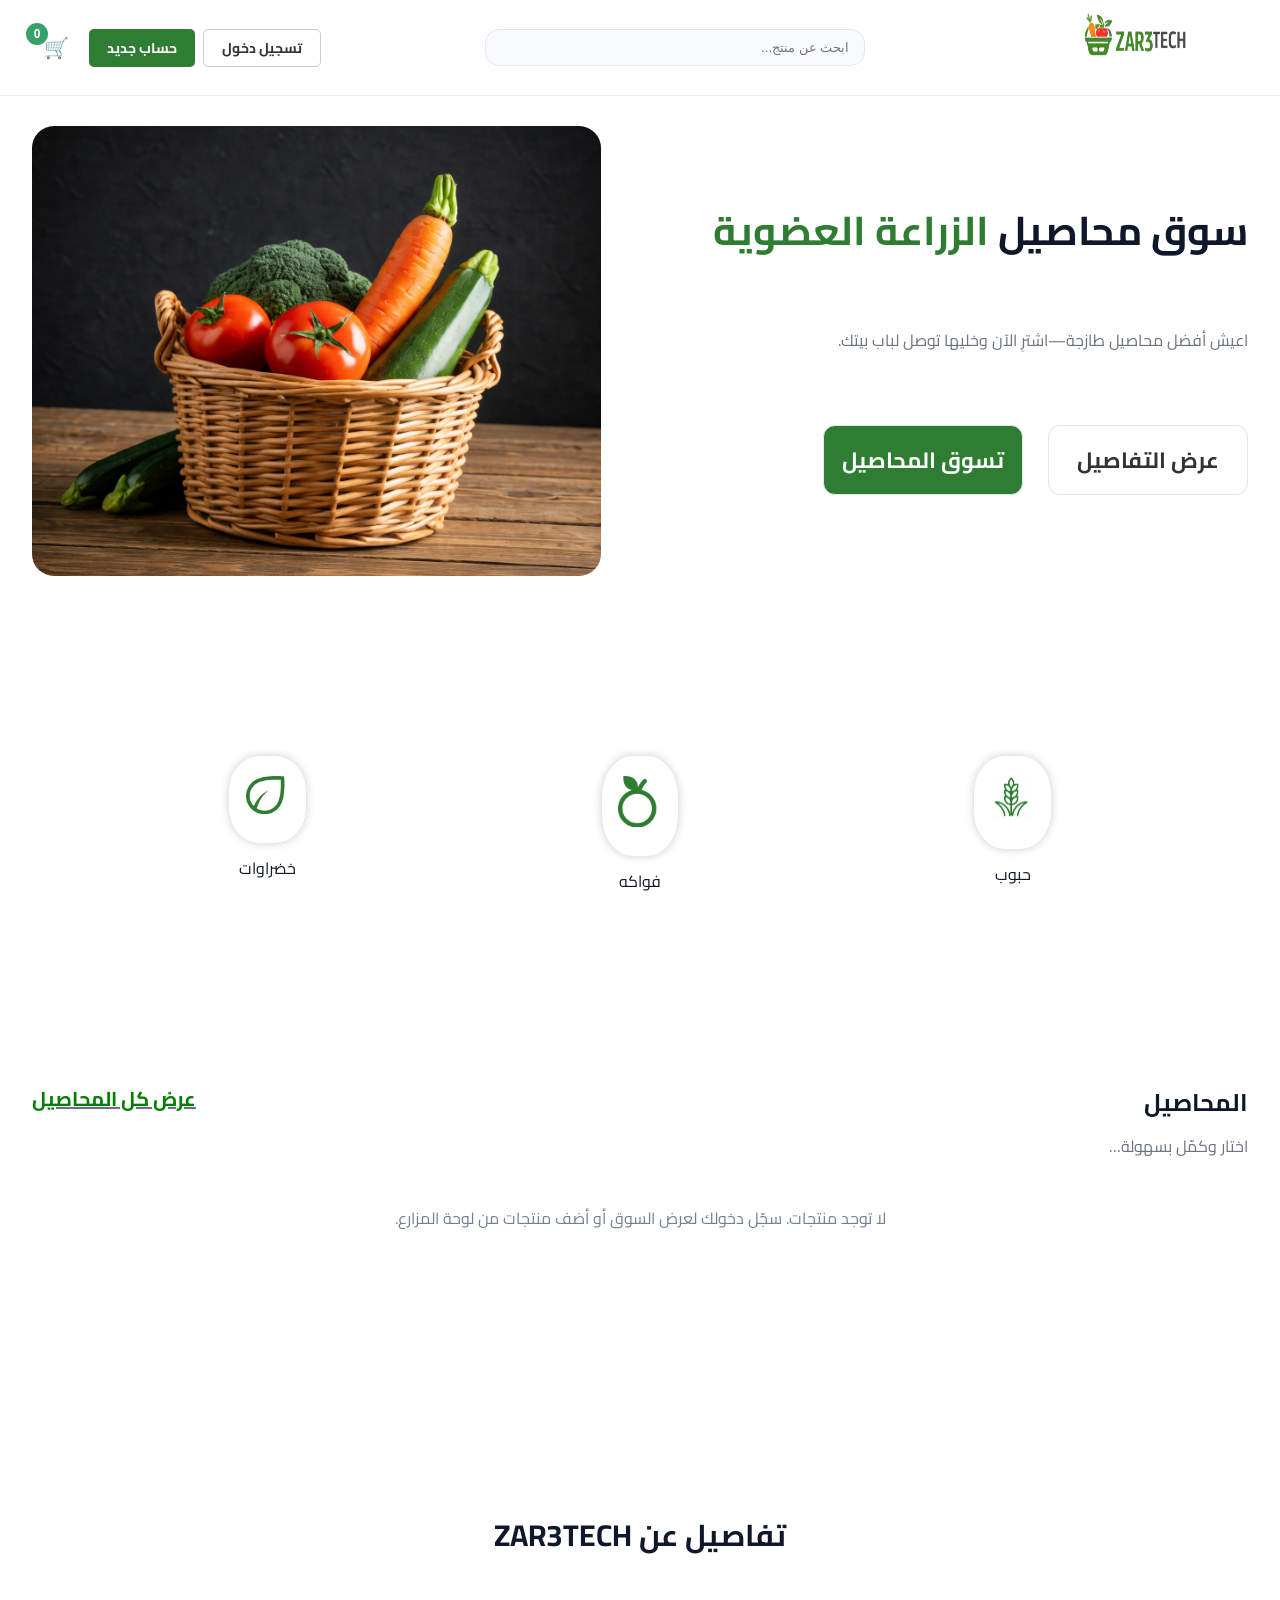
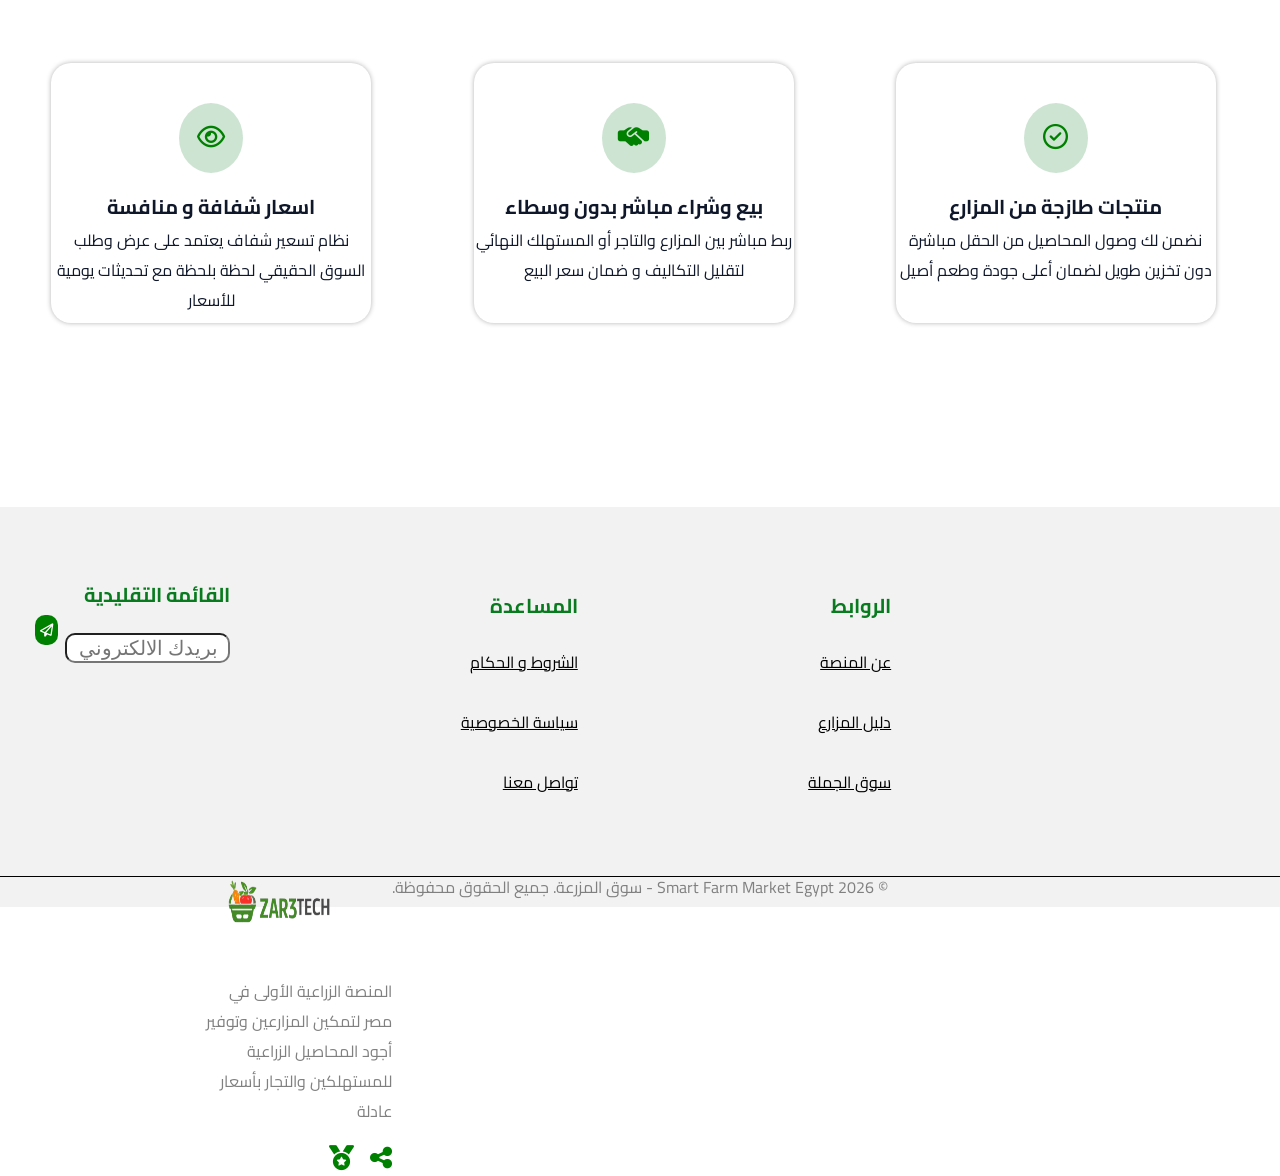
<file: index.html>
<!DOCTYPE html>
<html lang="ar" dir="rtl">
<head>
    <meta charset="UTF-8">
    <title>Zar3tech</title>
    <link href="https://fonts.googleapis.com/css2?family=Cairo:wght@400;700;900&display=swap" rel="stylesheet">
    <link rel="stylesheet" href="https://cdnjs.cloudflare.com/ajax/libs/font-awesome/6.4.0/css/all.min.css">
    <link rel="stylesheet" href="css/style.css">
    <link rel="stylesheet" href="css/all.css">
</head>
<body>

  <!-- ===================================== -->
  <!-- 1. الهيدر -->
  <!-- ===================================== -->
  <header class="topbar">
    <div class="container topbar__inner">
      <div class="brand">
        <div class="brand__icon"><a href="index.html"><img src="images/logo.png" alt="Logo" width="220" height="80" onerror="this.style.display='none'; this.insertAdjacentHTML('afterend', '<h2 style=\'color:#2f7d32;\'>سوق المزرعة</h2>');"></a></div>
      </div>

      <div class="search">
        <input id="searchInput" placeholder="ابحث عن منتج..." />
      </div>

      <nav class="actions">
        <!-- أزرار الزوار -->
        <div id="authButtons" class="auth-buttons">
          <button class="btn btn--ghost" id="btnLoginOpen">تسجيل دخول</button>
          <button class="btn btn--primary" id="btnRegisterOpen">حساب جديد</button>
        </div>

        <!-- منطقة المستخدم (تظهر بعد الدخول) -->
        <div id="userArea" class="user-area" hidden>
          <a href="#" id="dashboardLink" class="btn btn--primary" style="text-decoration:none;"></a>
          <a href="profile.html" class="btn btn--ghost user-name" id="btnUser" style="display:flex; align-items:center; gap:8px; text-decoration:none;">
            <div class="user-avatar-wrap">
              <span id="userInitials" class="user-initials-circle"></span>
            </div>
            <span id="userDisplayName">مرحباً</span>
          </a>
          <button class="btn btn--danger" id="btnLogout">خروج</button>
        </div>

        <!-- زر السلة -->
        <button class="cart-btn" id="btnOpenCart">
          🛒 <span class="cart-badge" id="cartBadge">0</span>
        </button>
      </nav>
    </div>
  </header>

  <main>
    <!-- ===================================== -->
    <!-- 2. Hero Section -->
    <!-- ===================================== -->
    <section class="hero">
      <div class="container hero__grid">
        <div class="hero__content">
          <h1 class="hero__title">سوق محاصيل <span>الزراعة العضوية</span></h1>
          <p class="hero__desc">اعيش أفضل محاصيل طازجة—اشترِ الآن وخليها توصل لباب بيتك.</p>
          <div class="hero__cta">
            <button class="btn btn--ghost" onclick="document.getElementById('featuresSection').scrollIntoView({behavior: 'smooth'})">عرض التفاصيل</button>
            <button class="btn btn--primary" id="btnShopNow">تسوق المحاصيل</button>
          </div>
        </div>
        <div class="hero__image">
          <div class="hero__imgBox"><img alt="خضار" src="images/main-img.png" onerror="this.style.display='none'" /></div>
        </div>
      </div>
    </section>

    <!-- ===================================== -->
    <!-- 3. الأقسام -->
    <!-- ===================================== -->
   <section>
  <div class="section1-category x" style="display:flex; justify-content:center; gap:40px;">

    <div class="category help" data-cat="حبوب" style="cursor:pointer;">
      <div class="category-icons">
        <img src="images/icon3.png" width="40" onerror="this.style.display='none'">
      </div>
      <p>حبوب</p>
    </div>

    <div class="category" data-cat="فاكهة" style="cursor:pointer;">
      <div class="category-icons">
        <img src="images/icon4.jpg" width="40" onerror="this.style.display='none'">
      </div>
      <p>فواكه</p>
    </div>

    <div class="category " data-cat="خضروات" style="cursor:pointer;">
      <div class="category-icons">
        <img src="images/icon5.jpg" width="40" onerror="this.style.display='none'">
      </div>
      <p>خضراوات</p>
    </div>

  </div>
</section>

    <!-- ===================================== -->
    <!-- 4. المنتجات -->
    <!-- ===================================== -->
    <section class="section">
      <div class="container">
        <div class="section__head">
          <p class="more-item"><a href="products.html" style="text-decoration:none;">عرض كل المحاصيل</a></p>
          <h2>المحاصيل</h2>
          <p>اختار وكمّل بسهولة…</p>
        </div>
        <div class="products-grid" id="productsGrid"></div>
      </div>
    </section>
  </main>

  <!-- ===================================== -->
  <!-- 5. النوافذ المنبثقة والسلة -->
  <!-- ===================================== -->

   <!-- Login Modal -->
<div class="modal-backdrop" id="loginBackdrop" hidden></div>
<div class="modal modal--auth" id="loginModal" hidden>
  <div class="modal__header">
    <h3>تسجيل الدخول</h3>
    <button class="icon-btn" id="btnCloseLogin">✖</button>
  </div>

  <div class="modal__body">
    <div id="loginError" class="auth-error" hidden></div>

    <form id="loginForm" class="auth-form">
      <label>البريد الإلكتروني</label>
      <input name="email" required type="email" placeholder="name@example.com" />

      <label>كلمة المرور</label>
      <input name="password" required type="password" placeholder="••••••••" />

      <button class="btn btn--primary" type="submit">دخول</button>
    </form>
  </div>
</div>

<!-- Register Modal -->
<div class="modal-backdrop" id="registerBackdrop" hidden></div>
<div class="modal modal--auth" id="registerModal" hidden>
  <div class="modal__header">
    <h3>إنشاء حساب</h3>
    <button class="icon-btn" id="btnCloseRegister">✖</button>
  </div>

  <div class="modal__body">
    <div id="registerError" class="auth-error" hidden></div>

    <form id="registerForm" class="auth-form">

      <!-- صورة البروفايل (اختيارية) -->
      <div class="avatar-upload">
        <div class="avatar-preview" id="avatarPreview">
          <span class="avatar-placeholder">📷</span>
        </div>
        <label class="avatar-upload-btn" for="profilePhotoInput">اختر صورة (اختياري)</label>
        <input type="file" id="profilePhotoInput" name="profile_photo" accept="image/*" hidden />
        <span class="avatar-hint">JPG, PNG — حجم أقصى 5MB</span>
      </div>

      <!-- الاسم -->
      <div style="display:flex; gap:10px;">
        <div style="flex:1;">
          <label>الاسم الأول</label>
          <input name="first_name" required placeholder="مثال: أحمد" />
        </div>
        <div style="flex:1;">
          <label>الاسم الأخير</label>
          <input name="last_name" required placeholder="مثال: علي" />
        </div>
      </div>

      <label>البريد الإلكتروني</label>
      <input name="email" required type="email" placeholder="name@example.com" />

      <label>رقم الهاتف</label>
      <input name="phone" required type="tel" placeholder="مثال: 01012345678" />

      <!-- الموقع — auto-fill من GPS ويمكن تعديله يدوياً -->
      <div class="location-detect">
        <button type="button" class="location-detect-btn" id="btnDetectLocation">📍 تحديد موقعي</button>
        <span id="locationStatus">اضغط لتحديد موقعك تلقائياً</span>
      </div>

      <label>المدينة / المحافظة</label>
      <input name="city_name" id="regCity" required placeholder="مثال: القاهرة" />

      <label>العنوان التفصيلي</label>
      <input name="address_line" id="regAddress" required placeholder="مثال: شارع النصر، رقم 5" />

      <!-- الدور -->
      <label>نوع الحساب</label>
      <div class="role-picker">
        <input type="radio" name="role" id="roleFarmer" value="farmer" required checked>
        <label for="roleFarmer" class="role-card">
          <span class="role-icon">🌾</span>
          <span class="role-name">مزارع</span>
        </label>
        <input type="radio" name="role" id="roleTrader" value="trader">
        <label for="roleTrader" class="role-card">
          <span class="role-icon">🏪</span>
          <span class="role-name">تاجر</span>
        </label>
      </div>

      <!-- كلمة المرور -->
      <label>كلمة المرور</label>
      <input name="password" id="regPassword" required type="password" placeholder="8+ أحرف ورقم 0-9" minlength="8" />
      <p class="field-hint" style="font-size:12px;color:#718096;margin:4px 0 8px;">
        Passwords must be at least 8 characters and include at least one digit ('0'-'9').
      </p>
      <div class="password-strength" id="strengthBar">
        <div class="strength-track">
          <div class="strength-fill" id="strengthFill"></div>
        </div>
        <span class="strength-label" id="strengthLabel"></span>
      </div>

      <label>تأكيد كلمة المرور</label>
      <input name="password_confirm" id="regPasswordConfirm" required type="password" placeholder="••••••••" />
      <span class="confirm-msg" id="confirmMsg" hidden></span>

      <button class="btn btn--primary" type="submit">إنشاء حساب</button>

    </form>
  </div>
</div>

  <!-- نافذة السلة -->
  <div class="modal-backdrop" id="cartBackdrop" style="display:none;"></div>
  <div class="cart-sidebar" id="cartModal" style="display:none; flex-direction:column;">
    <div class="modal__header" style="background:#2f7d32; color:white;">
      <h3 style="margin:0;">سلة المشتريات</h3>
      <button class="icon-btn" id="btnCloseCart" style="color:white; border:none; background:none;">✖</button>
    </div>
    <div class="modal__body" style="flex:1; overflow-y:auto;">
      <div id="cartItems" class="cart-items"></div>
      <div id="cartEmpty" class="cart-empty" hidden>السلة فاضية. أضف منتجات من الصفحة.</div>
    </div>
    <div class="modal__footer" style="flex-direction:column; gap:15px; background:#f9fafb;">
      <div class="cart-total" style="display:flex; justify-content:space-between; width:100%; color:#2f7d32;">
        <span>الإجمالي:</span><strong id="cartTotalText">0 ج.م</strong>
      </div>
      <button class="btn btn--primary" id="btnCheckout" style="width:100%;" disabled onclick="window.location.href='checkout.html'">إتمام الشراء</button>
    </div>
  </div>

  <!-- إشعار الإضافة -->
  <div id="toastAdded" class="toast">تمت الإضافة للسلة!</div>

<!-- ////////////////////////////////////////////////// -->



   <section id="featuresSection">
    <div class="features">
        <p class="p1">تفاصيل عن ZAR3TECH</p>
        <div class="features-contener">
            <div class="features-div">

                <div class="icon-features">
                    <i class="fa-regular fa-eye"></i>
                </div><!-- icon-features-->
                <p class="features-title"> اسعار شفافة و منافسة</p>
                <p class="features-describtion">نظام تسعير شفاف يعتمد على عرض وطلب السوق
الحقيقي لحظة بلحظة مع تحديثات يومية للأسعار</p>
              
            </div><!-- features-div-->
            <div class="features-div">

                <div class="icon-features">
                    <i class="fa-solid fa-handshake-simple"></i>
                </div><!-- icon-features-->
                <p class="features-title">   بيع وشراء مباشر بدون وسطاء </p>
                <p class="features-describtion">ربط مباشر بين المزارع والتاجر أو المستهلك النهائي لتقليل التكاليف و ضمان سعر البيع</p>
              
            </div><!-- features-div-->
            <div class="features-div">

                <div class="icon-features">
                    <i class="fa-regular fa-circle-check"></i>
                </div><!-- icon-features-->
                <p class="features-title"> منتجات طازجة من المزارع</p>
                <p class="features-describtion">نضمن لك وصول المحاصيل من الحقل مباشرة دون
تخزين طويل لضمان أعلى جودة وطعم أصيل</p>

              
            </div><!-- features-div-->
        </div><!-- features-contener-->
    </div> <!-- features-->
   </section>
 

<!-- ////////////////////////////////////////////////////////// -->
  <div class="footer">
        <div class="links-footer">
            <div class="search-footer">
                <p>القائمة التقليدية</p>
                <button><i class="fa-regular fa-paper-plane"></i></button>
                <input type="email" placeholder="بريدك الالكتروني">

            </div><!--search-footer-->
            
            <div class="div-links-footer">
                <p>المساعدة</p>
                <ul>
                    <li></li>
                    <li><a href="">الشروط و الحكام</a></li>
                     <li><a href="">سياسة الخصوصية</a></li>
                      <li><a href="">تواصل معنا</a></li>
                </ul>

            </div><!--div links footer-->
            <div class="div-links-footer">
                <p>الروابط</p>
                <ul>
                    <li></li>
                    <li><a href="">  عن المنصة </a></li>
                     <li><a href=""> دليل المزارع</a></li>
                      <li><a href=""> سوق الجملة</a></li>
                </ul>

            </div><!--div links footer-->
            <div class="logo-footer">
                 <div class="logo footer-logo"><img src="images/logo.png" alt="#" width="220" height="80">
                </div><!--logo-->
                  <p>المنصة الزراعية الأولى في مصر لتمكين المزارعين
وتوفير أجود المحاصيل الزراعية للمستهلكين
والتجار بأسعار عادلة</p>
                <i class="fa-solid fa-share-nodes"></i>
                <i class="fa-solid fa-medal"></i>
            </div><!--logo-footer-->
                 
             

            

        </div><!--links footer-->
         <p class="line-end"></p>
                <div class="end-end">
                <p>
                 &copy; 2026 Smart Farm Market Egypt - سوق المزرعة. جميع الحقوق محفوظة. 
                </p>
            </div>
     </div><!-- footer-->

   </footer>








  <script src="js/boot.js?v=20250608"></script>
  <script src="js/config.js?v=20250608"></script>
  <script src="js/api.js?v=20250608"></script>
  <script src="js/auth.js?v=20250608"></script>
  <script src="js/script.js?v=20250610"></script>
</body>
</html>
</file>
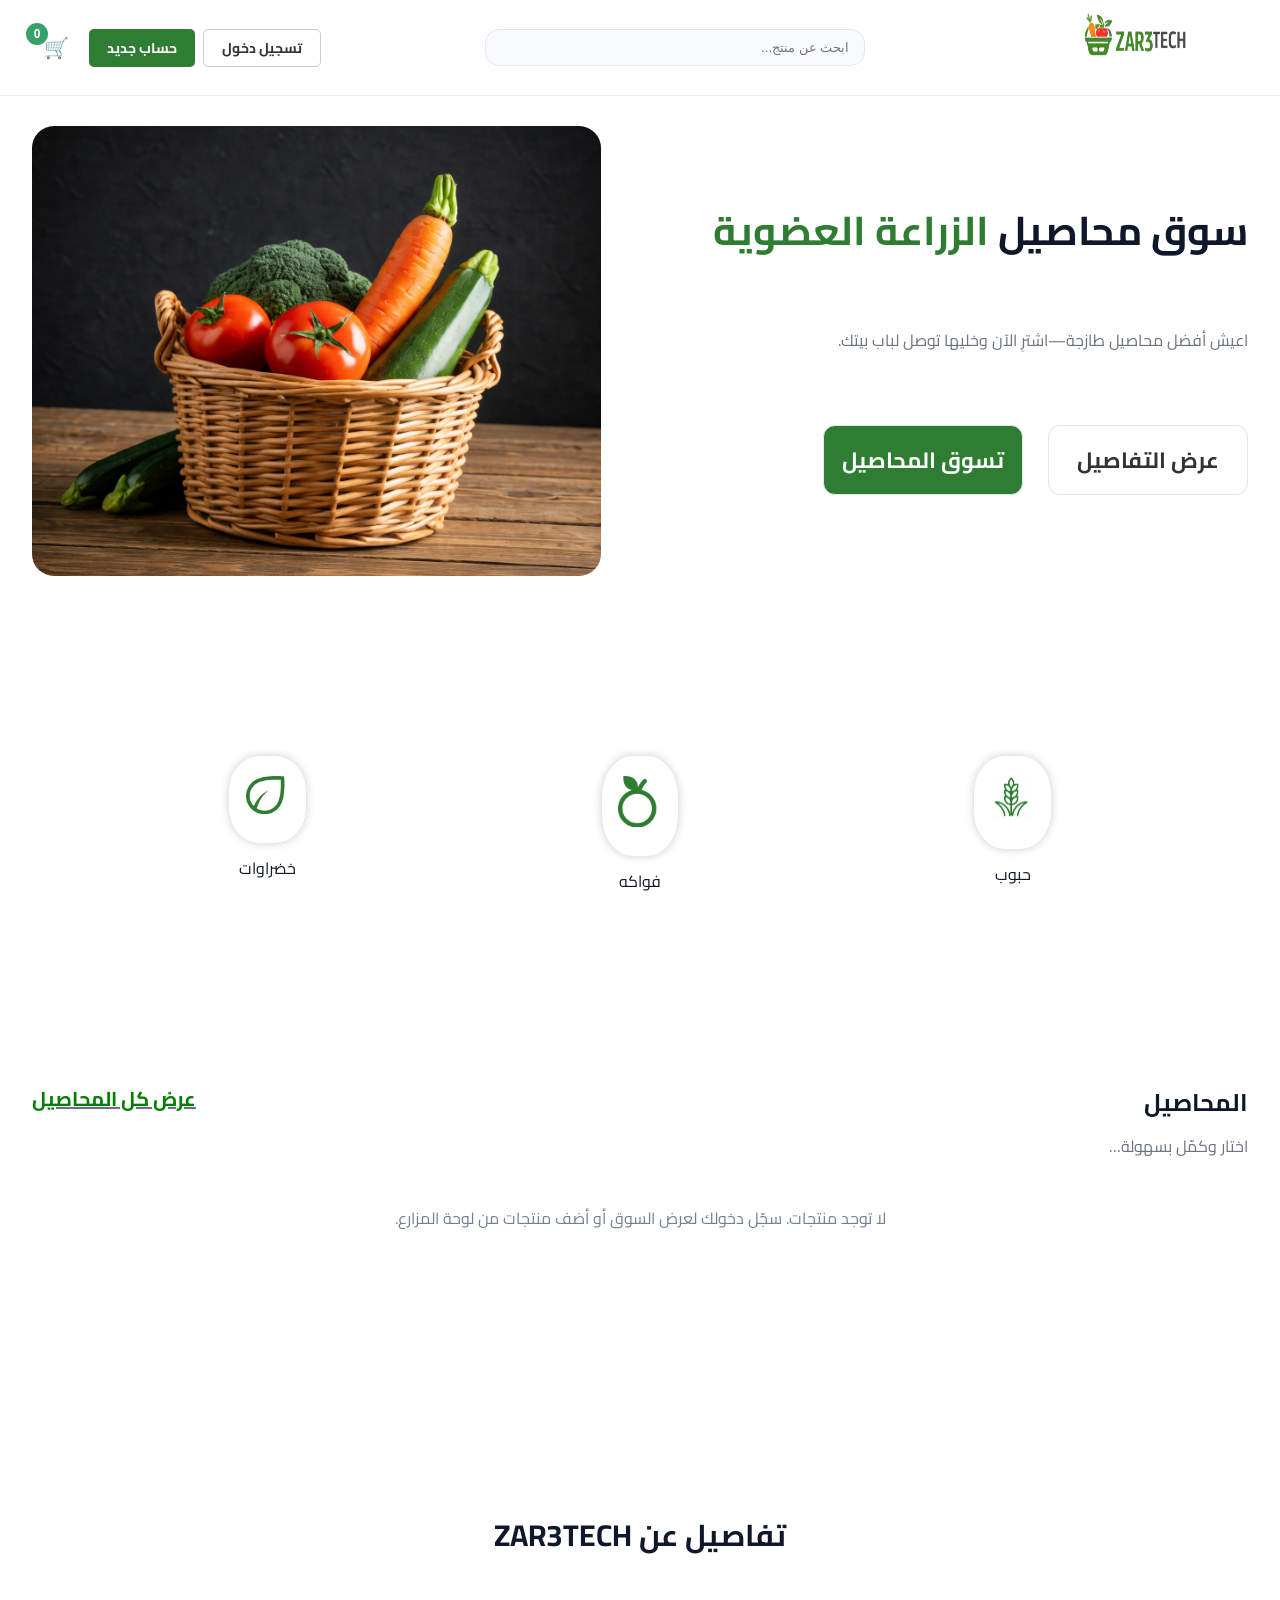
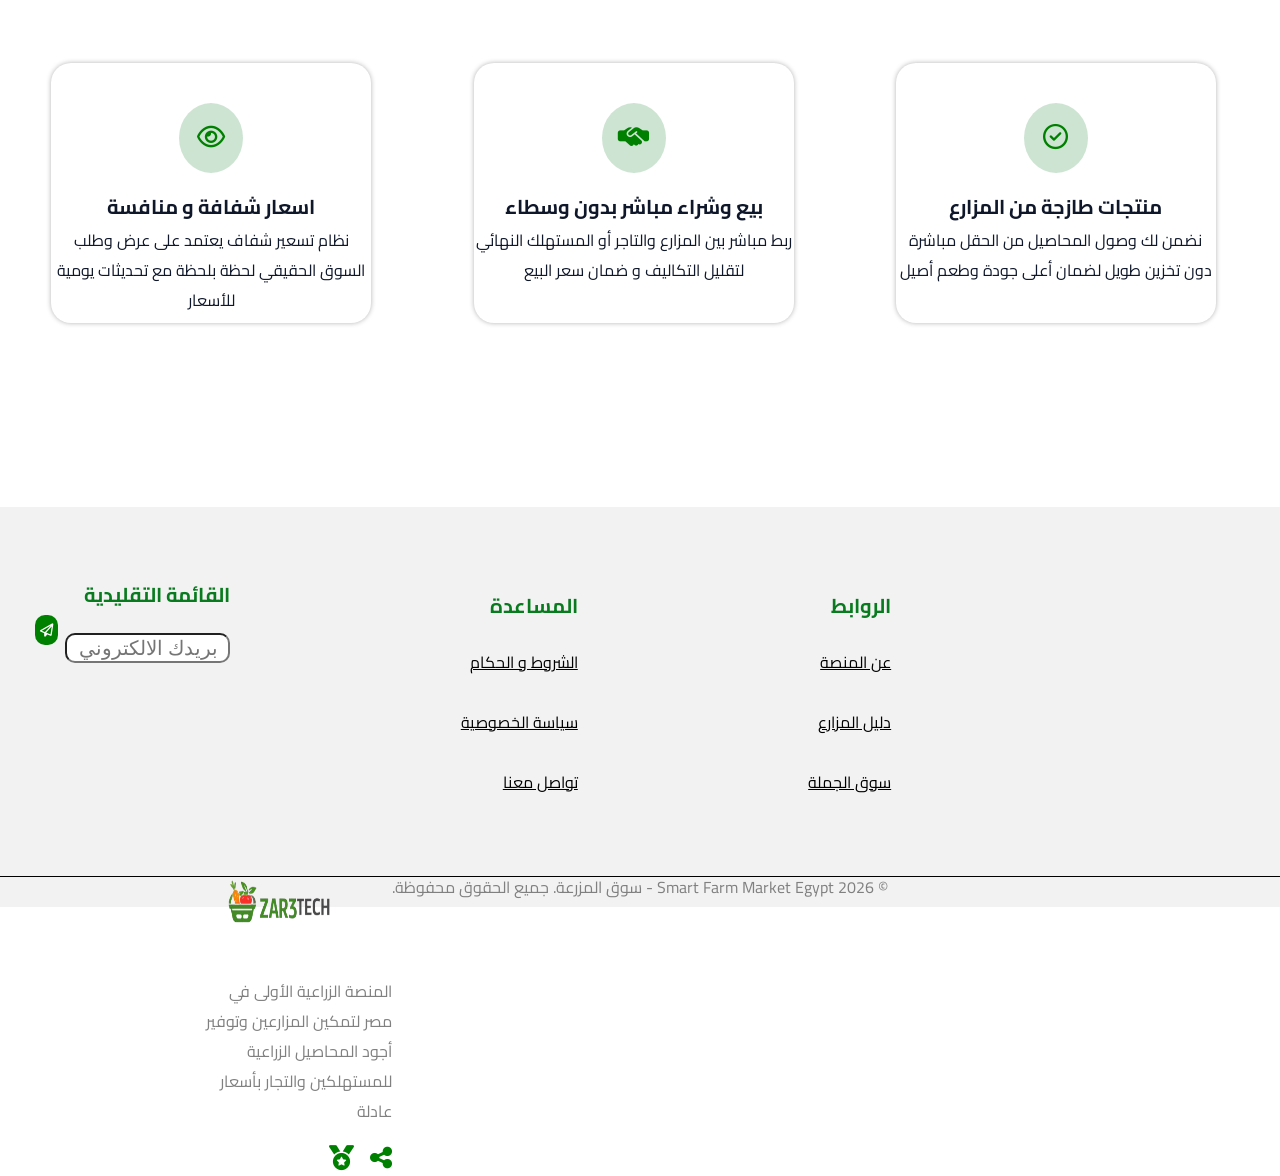
<file: checkout.html>
<!DOCTYPE html>
<html lang="ar" dir="rtl">
<head>
  <meta charset="UTF-8">
  <meta name="viewport" content="width=device-width, initial-scale=1.0" />
  <title>إتمام الشراء -زرعتك</title>
  
<link rel="stylesheet" href="css/style.css">
<link rel="stylesheet" href="css/all.css">
</head>
<body>

  <!-- Navbar -->
  <header class="topbar">
    <div class="container topbar__inner">
      <div class="brand">
        <div class="brand__icon">
          <a href="index.html">
            <img src="images/logo.png" alt="Logo" width="220" height="80" onerror="this.style.display='none'">
          </a>
        </div>
        <div class="brand__text">
          <div class="brand__name">سوق المزرعة</div>
        </div>
      </div>
      <button class="btn btn--ghost" onclick="window.location.href='index.html'">← رجوع للرئيسية</button>
    </div>
  </header>

  <main class="checkout">
    <div class="container checkout__grid">
      
      <!-- يمين: ملخص الطلب -->
      <section class="checkout__left">
        <div class="panel">
          <h2 class="panel__title">ملخص الطلب</h2>
          <div id="checkoutItems" class="checkout-items"></div>
          <div id="checkoutEmpty" class="checkout-empty" hidden>السلة فاضية. أضف منتجات أولاً.</div>
          
          <div class="checkout-totalRow">
            <span class="checkout-totalLabel">إجمالي السعر</span>
            <strong id="checkoutTotal" class="checkout-total">0 ج.م</strong>
          </div>

          <div class="field" style="margin-top: 20px;">
            <label>ملاحظات (اختياري)</label>
            <textarea id="orderNotes" placeholder="مثال: اترك الطلب عند الباب..."></textarea>
          </div>
        </div>
      </section>

      <!-- يسار: طرق الدفع -->
      <section class="checkout__right">
        <div class="panel">
          <h2 class="panel__title">طرق الدفع</h2>
          <div class="payment-grid" id="paymentMethods"></div>
          
          <div class="field">
            <div class="hint">اختار طريقة الدفع وأكد الطلب.</div>
          </div>

          <div id="cardDetails" class="bankDetails">
            <h3 class="panel__title" style="font-size:16px; margin:0 0 10px;">بيانات البطاقة (محاكاة)</h3>
            <p class="hint" style="margin:0 0 10px;font-size:12px;">للاختبار: 4242 4242 4242 4242 — أي تاريخ مستقبلي — CVV 123</p>
            <div class="field">
              <label>رقم البطاقة</label>
              <input id="cardNumber" type="tel" inputmode="numeric" pattern="[0-9\s]{13,19}" placeholder="4242 4242 4242 4242" maxlength="19" />
            </div>
            <div class="field">
              <label>اسم صاحب البطاقة</label>
              <input id="cardName" type="text" placeholder="ALI AHMAD" />
            </div>
            <div style="display:flex; gap:10px;">
              <div class="field" style="flex:1;">
                <label>تاريخ الانتهاء</label>
                <input id="cardExp" type="tel" inputmode="numeric" placeholder="12/28" maxlength="5" />
              </div>
              <div class="field" style="flex:1;">
                <label>CVV</label>
                <input id="cardCvv" type="tel" inputmode="numeric" pattern="[0-9]{3,4}" placeholder="123" maxlength="4" />
              </div>
            </div>
          </div>

          <div id="walletDetails" class="bankDetails" hidden>
            <h3 class="panel__title" style="font-size:16px; margin:0 0 10px;">محفظة إلكترونية (محاكاة)</h3>
            <p class="hint" style="margin:0 0 10px;font-size:12px;">للاختبار: رقم 01xxxxxxxxx — OTP: 123456</p>
            <div class="field">
              <label>رقم المحفظة</label>
              <input id="walletPhone" type="tel" inputmode="numeric" pattern="[0-9]{11}" placeholder="01012345678" maxlength="11" />
            </div>
            <div class="field">
              <label>رمز التحقق OTP</label>
              <input id="walletOtp" type="tel" inputmode="numeric" pattern="[0-9]{6}" placeholder="123456" maxlength="6" />
            </div>
          </div>

          <div id="codDetails" class="bankDetails" hidden>
            <h3 class="panel__title" style="font-size:16px; margin:0 0 10px;">الدفع عند الاستلام</h3>
            <p class="hint" style="margin:0 0 10px;font-size:12px;">ادفع نقداً عند استلام الطلب من البائع</p>
          </div>

          <div id="checkoutMsg" class="checkout-msg" hidden></div>
          <button id="btnConfirmOrder" class="btn btn--primary btn--full">تأكيد الطلب</button>
        </div>
      </section>

    </div>
  </main>

  <!-- نافذة النجاح -->
  <div id="orderSuccessOverlay" class="orderSuccessOverlay" hidden>
    <div class="orderSuccessBox">
      <div class="orderSuccessIcon">✅</div>
      <h2 class="orderSuccessTitle">تم تأكيد الطلب</h2>
      <p class="orderSuccessText">شكراً لثقتك! سيتم توجيهك للصفحة الرئيسية…</p>
      <p id="orderTxId" style="font-size:13px;color:#666;margin-top:8px;"></p>
    </div>
  </div>

  <!-- ربط ملف الجافاسكريبت -->
  <script src="js/boot.js?v=20250608"></script>
  <script src="js/config.js?v=20250608"></script>
  <script src="js/api.js?v=20250608"></script>
  <script src="js/auth.js?v=20250608"></script>
  <script src="js/checkout.js?v=20250622"></script>
</body>
</html>
</file>
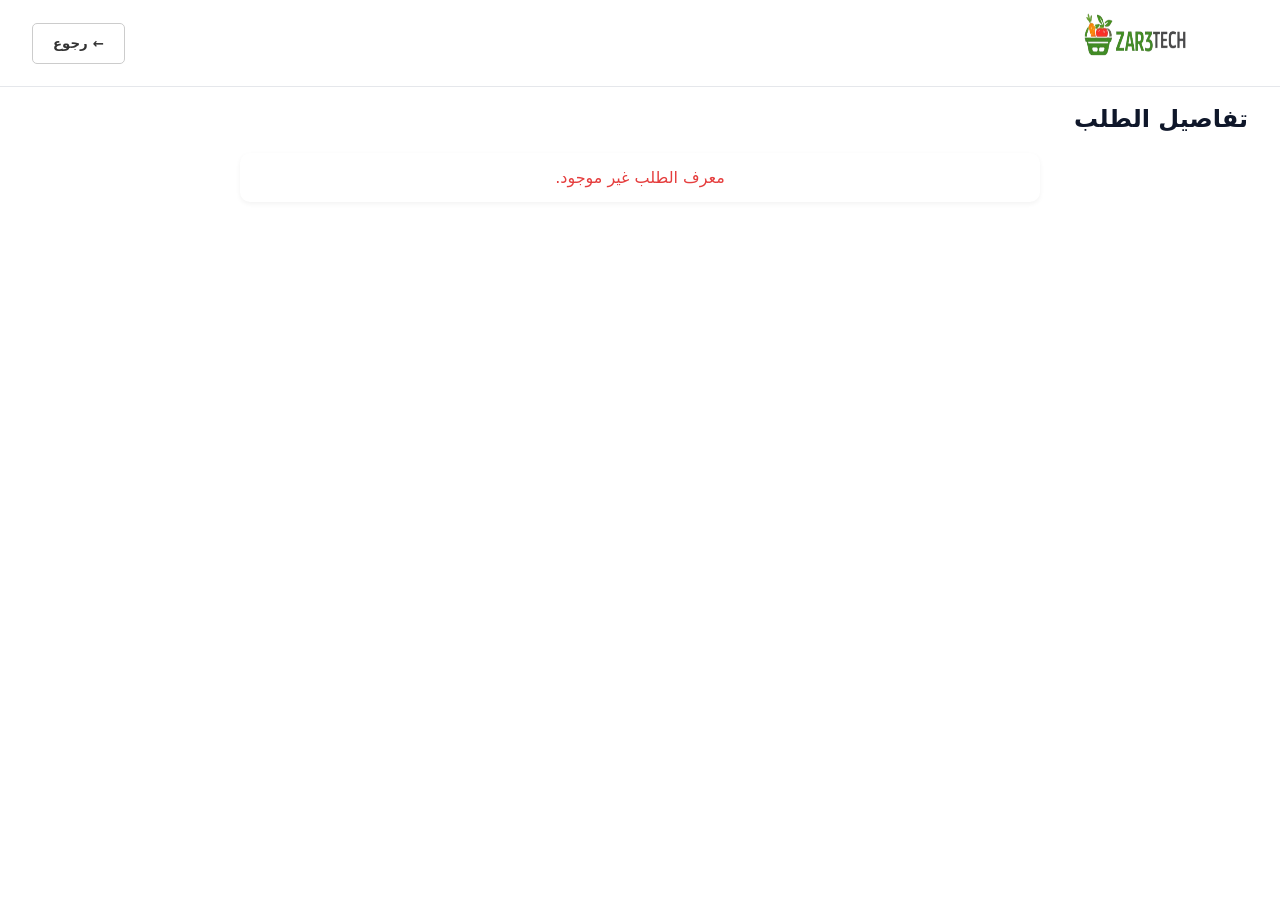
<file: order-details.html>
<!DOCTYPE html>
<html lang="ar" dir="rtl">
<head>
    <meta charset="UTF-8">
    <meta name="viewport" content="width=device-width, initial-scale=1.0">
    <title>تفاصيل الطلب</title>
    <link rel="stylesheet" href="css/style.css">
</head>
<body>
    <header class="topbar">
        <div class="container topbar__inner">
            <div class="brand">
                <div class="brand__icon"><a href="index.html"><img src="images/logo.png" alt="Logo" width="220" height="80" onerror="this.style.display='none'; this.insertAdjacentHTML('afterend', '<h2 style=\'color:#2f7d32;\'>سوق المزرعة</h2>');"></a></div>
            </div>
            <nav class="actions">
                <button class="btn btn--ghost" onclick="window.history.back()">← رجوع</button>
            </nav>
        </div>
    </header>

    <main class="store">
        <div class="container">
            <div class="section__head">
                <h2>تفاصيل الطلب</h2>
            </div>

            <div id="orderDetails" class="card" style="max-width: 800px; margin: 0 auto;">
                <p style="text-align: center; color: #666;">جاري تحميل البيانات...</p>
            </div>

            <div id="orderError" class="card" style="max-width: 800px; margin: 20px auto; display: none;">
                <p style="text-align: center; color: #e53e3e;">تعذّر تحميل تفاصيل الطلب.</p>
            </div>
        </div>
    </main>

    <script src="js/boot.js?v=20250608"></script>
    <script src="js/config.js?v=20250608"></script>
    <script src="js/api.js?v=20250608"></script>
    <script src="js/auth.js?v=20250608"></script>
    <script src="js/order-details.js?v=20250623"></script>
</body>
</html>
</file>
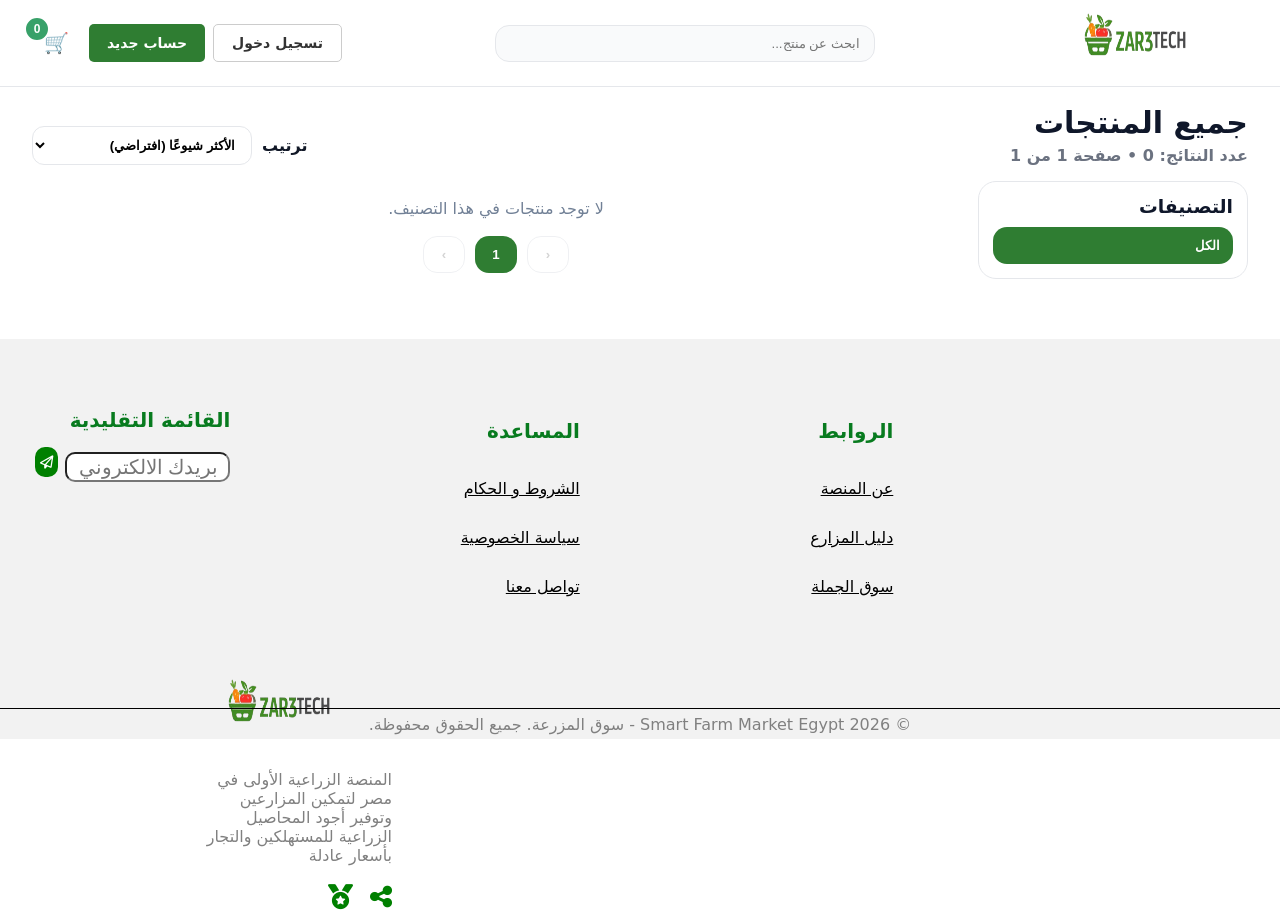
<file: products.html>
<!DOCTYPE html>
<html lang="ar" dir="rtl">
<head>
  <meta charset="utf-8" />
  <meta name="viewport" content="width=device-width, initial-scale=1.0" />
  <title>المحاصيل</title>

 
   <link rel="stylesheet" href="css/all.css">
  <link rel="stylesheet" href="css/style.css" />
</head>

<body>
 <header class="topbar">
    <div class="container topbar__inner">
      <div class="brand">
        <div class="brand__icon"><a href="index.html"><img src="images/logo.png" alt="Logo" width="220" height="80" onerror="this.style.display='none'; this.insertAdjacentHTML('afterend', '<h2 style=\'color:#2f7d32;\'>سوق المزرعة</h2>');"></a></div>
      </div>

      <div class="search">
        <input id="searchInput" placeholder="ابحث عن منتج..." />
      </div>

      <nav class="actions">
        <!-- أزرار الزوار -->
        <div id="authButtons" class="auth-buttons">
          <button class="btn btn--ghost" id="btnLoginOpen">تسجيل دخول</button>
          <button class="btn btn--primary" id="btnRegisterOpen">حساب جديد</button>
        </div>

        <!-- منطقة المستخدم (تظهر بعد الدخول) -->
        <div id="userArea" class="user-area" hidden>
          <a href="#" id="dashboardLink" class="btn btn--primary" style="text-decoration:none;">لوحة المزارع</a>
          <a href="profile.html" class="btn btn--ghost user-name" id="btnUser" style="display:flex; align-items:center; gap:8px; text-decoration:none;">
            <div class="user-avatar-wrap">
              <span id="userInitials" class="user-initials-circle"></span>
            </div>
            <span id="userDisplayName">مرحباً</span>
          </a>
          <button class="btn btn--danger" id="btnLogout">خروج</button>
        </div>

        <!-- زر السلة -->
        <button class="cart-btn" id="btnOpenCart">
          🛒 <span class="cart-badge" id="cartBadge">0</span>
        </button>
      </nav>
    </div>
  </header>


<main class="store">
  <div class="container">
    <div class="store__titleRow">
      <div>
        <h1 class="store__title">جميع المنتجات</h1>
        <div class="store__subtitle" id="resultInfo"> </div>
      </div>

      <div class="store__sort">
        <label class="store__label">ترتيب</label>
        <select id="sortSelect" class="selectLike">
          <option value="popular">الأكثر شيوعًا (افتراضي)</option>
          <option value="priceAsc">السعر: من الأقل للأعلى</option>
          <option value="priceDesc">السعر: من الأعلى للأقل</option>
        </select>
      </div>
    </div>

    <div class="store__layout">
      <!-- Sidebar -->
      <aside class="sidebar">
        <div class="sidebarCard">
          <div class="sidebarCard__head">
            <h3>التصنيفات</h3>
          </div>
          <ul class="catList" id="categoryList"></ul>
        </div>
      </aside>

      <!-- Products -->
       <div id="toastAdded" class="toast" hidden></div>
      <section class="store__products">
        <div class="products-grid products-grid--store" id="productsGrid"></div>

        <div class="pagination" id="pagination"></div>
      </section>
    </div>
  </div>
</main>

<!-- Cart Sidebar -->
<div class="modal-backdrop" id="cartBackdrop" hidden></div>
<div class="cart-sidebar" id="cartModal" role="dialog" aria-modal="true" hidden>
  <div class="modal__header" style="background:#2f7d32; color:white;">
    <h3 style="margin:0;">سلة المشتريات</h3>
    <button class="icon-btn" id="btnCloseCart">✖</button>
  </div>

  <div class="modal__body" style="flex:1; overflow-y:auto;">
    <div id="cartItems" class="cart-items"></div>
    <div id="cartEmpty" class="cart-empty" hidden>السلة فاضية. أضف منتجات من الصفحة.</div>
  </div>

  <div class="modal__footer" style="flex-direction:column; gap:15px; background:#f9fafb;">
    <div class="cart-total" style="display:flex; justify-content:space-between; width:100%; color:#2f7d32;">
      <span>الإجمالي:</span>
      <strong id="cartTotalText">0</strong>
    </div>
    <button class="btn btn--primary" id="btnCheckout" style="width:100%;" disabled>إتمام الشراء</button>
  </div>
</div>

<!-- Auth Modal -->
   <!-- Login Modal -->
<div class="modal-backdrop" id="loginBackdrop" hidden></div>
<div class="modal modal--auth" id="loginModal" hidden>
  <div class="modal__header">
    <h3>تسجيل الدخول</h3>
    <button class="icon-btn" id="btnCloseLogin">✖</button>
  </div>

  <div class="modal__body">
    <div id="loginError" class="auth-error" hidden></div>

    <form id="loginForm" class="auth-form">
      <label>البريد الإلكتروني</label>
      <input name="email" required type="email" placeholder="name@example.com" />

      <label>كلمة المرور</label>
      <input name="password" required type="password" placeholder="••••••••" />

      <button class="btn btn--primary" type="submit">دخول</button>
    </form>
  </div>
</div>

<!-- Register Modal -->
<div class="modal-backdrop" id="registerBackdrop" hidden></div>
<div class="modal modal--auth" id="registerModal" hidden>
  <div class="modal__header">
    <h3>إنشاء حساب</h3>
    <button class="icon-btn" id="btnCloseRegister">✖</button>
  </div>

  <div class="modal__body">
    <div id="registerError" class="auth-error" hidden></div>

    <form id="registerForm" class="auth-form">

      <!-- صورة البروفايل (اختيارية) -->
      <div class="avatar-upload">
        <div class="avatar-preview" id="avatarPreview">
          <span class="avatar-placeholder">📷</span>
        </div>
        <label class="avatar-upload-btn" for="profilePhotoInput">اختر صورة (اختياري)</label>
        <input type="file" id="profilePhotoInput" name="profile_photo" accept="image/*" hidden />
        <span class="avatar-hint">JPG, PNG — حجم أقصى 5MB</span>
      </div>

      <!-- الاسم -->
      <div style="display:flex; gap:10px;">
        <div style="flex:1;">
          <label>الاسم الأول</label>
          <input name="first_name" required placeholder="مثال: أحمد" />
        </div>
        <div style="flex:1;">
          <label>الاسم الأخير</label>
          <input name="last_name" required placeholder="مثال: علي" />
        </div>
      </div>

      <label>البريد الإلكتروني</label>
      <input name="email" required type="email" placeholder="name@example.com" />

      <label>رقم الهاتف</label>
      <input name="phone" required type="tel" placeholder="مثال: 01012345678" />

      <!-- الموقع — auto-fill من GPS ويمكن تعديله يدوياً -->
      <div class="location-detect">
        <button type="button" class="location-detect-btn" id="btnDetectLocation">📍 تحديد موقعي</button>
        <span id="locationStatus">اضغط لتحديد موقعك تلقائياً</span>
      </div>

      <label>المدينة / المحافظة</label>
      <input name="city_name" id="regCity" required placeholder="مثال: القاهرة" />

      <label>العنوان التفصيلي</label>
      <input name="address_line" id="regAddress" required placeholder="مثال: شارع النصر، رقم 5" />

      <!-- الدور -->
      <label>نوع الحساب</label>
      <div class="role-picker">
        <input type="radio" name="role" id="roleFarmer" value="farmer" required checked>
        <label for="roleFarmer" class="role-card">
          <span class="role-icon">🌾</span>
          <span class="role-name">مزارع</span>
        </label>
        <input type="radio" name="role" id="roleTrader" value="trader">
        <label for="roleTrader" class="role-card">
          <span class="role-icon">🏪</span>
          <span class="role-name">تاجر</span>
        </label>
      </div>

      <!-- كلمة المرور -->
      <label>كلمة المرور</label>
      <input name="password" id="regPassword" required type="password" placeholder="8+ أحرف ورقم 0-9" minlength="8" />
      <p class="field-hint" style="font-size:12px;color:#718096;margin:4px 0 8px;">
        Passwords must be at least 8 characters and include at least one digit ('0'-'9').
      </p>
      <div class="password-strength" id="strengthBar">
        <div class="strength-track">
          <div class="strength-fill" id="strengthFill"></div>
        </div>
        <span class="strength-label" id="strengthLabel"></span>
      </div>

      <label>تأكيد كلمة المرور</label>
      <input name="password_confirm" id="regPasswordConfirm" required type="password" placeholder="••••••••" />
      <span class="confirm-msg" id="confirmMsg" hidden></span>

      <button class="btn btn--primary" type="submit">إنشاء حساب</button>

    </form>
  </div>
</div>

<!-- /////////////////////////////////////////////////////////////// -->
  <footer>
     <div class="footer">
        <div class="links-footer">
            <div class="search-footer">
                <p>القائمة التقليدية</p>
                <button><i class="fa-regular fa-paper-plane"></i></button>
                <input type="email" placeholder="بريدك الالكتروني">

            </div><!--search-footer-->
            
            <div class="div-links-footer">
                <p>المساعدة</p>
                <ul>
                    <li></li>
                    <li><a href="index.html">الشروط و الحكام</a></li>
                     <li><a href="index.html">سياسة الخصوصية</a></li>
                      <li><a href="index.html">تواصل معنا</a></li>
                </ul>

            </div><!--div links footer-->
            <div class="div-links-footer">
                <p>الروابط</p>
                <ul>
                    <li></li>
                    <li><a href="index.html">  عن المنصة </a></li>
                     <li><a href="index.html"> دليل المزارع</a></li>
                      <li><a href="index.html"> سوق الجملة</a></li>
                </ul>

            </div><!--div links footer-->
            <div class="logo-footer">
                 <div class="logo footer-logo"><img src="images/logo.png" alt="#" width="220" height="80">
                </div><!--logo-->
                  <p>المنصة الزراعية الأولى في مصر لتمكين المزارعين
وتوفير أجود المحاصيل الزراعية للمستهلكين
والتجار بأسعار عادلة</p>
                <i class="fa-solid fa-share-nodes"></i>
                <i class="fa-solid fa-medal"></i>
            </div><!--logo-footer-->
                 
             

            

        </div><!--links footer-->
         <p class="line-end"></p>
                <div class="end-end">
                <p>
                 &copy; 2026 Smart Farm Market Egypt - سوق المزرعة. جميع الحقوق محفوظة. 
                </p>
            </div>
     </div><!-- footer-->

   </footer>
   <!-- //////////////////////////////////////////////////////////////////////////////////// -->

<script src="js/boot.js?v=20250608"></script>
<script src="js/config.js?v=20250608"></script>
<script src="js/api.js?v=20250608"></script>
<script src="js/auth.js?v=20250608"></script>
<script src="js/products-page.js?v=20250608"></script>
</body>
<!-- </html> -->
</file>
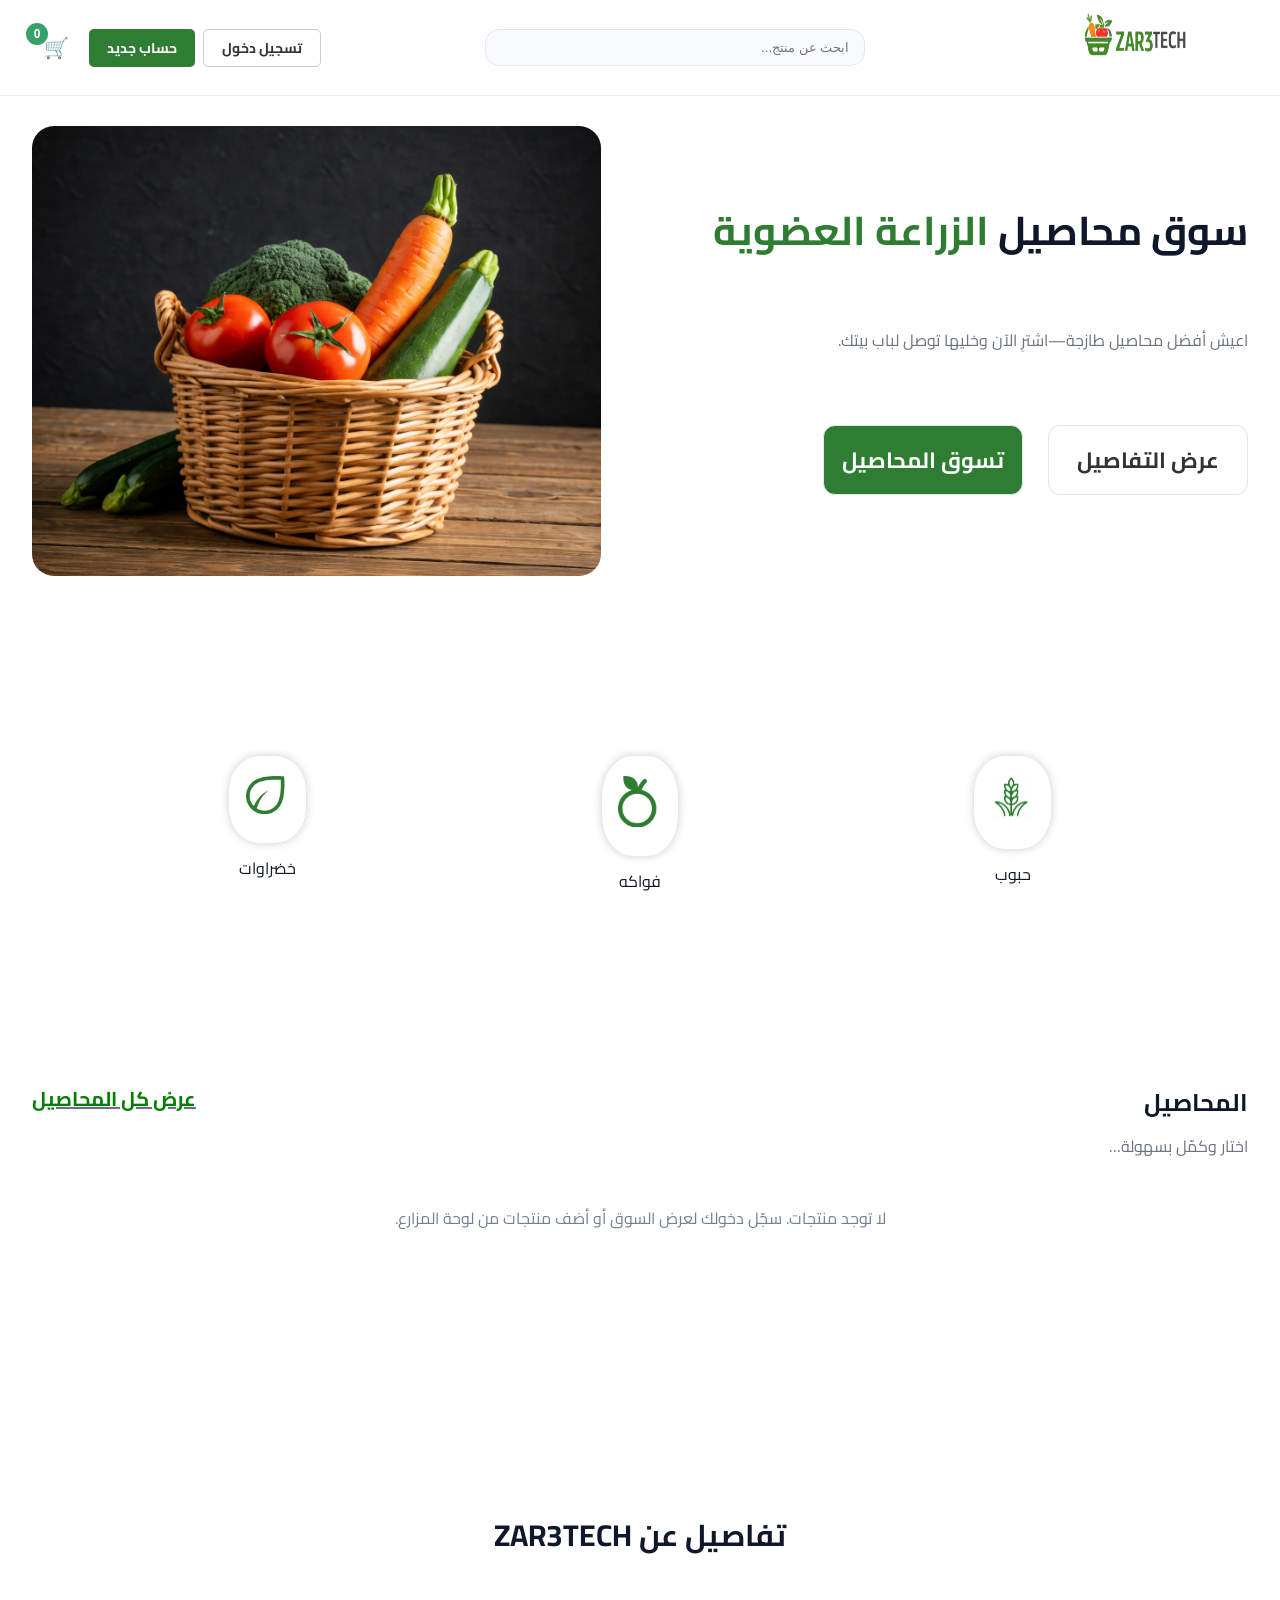
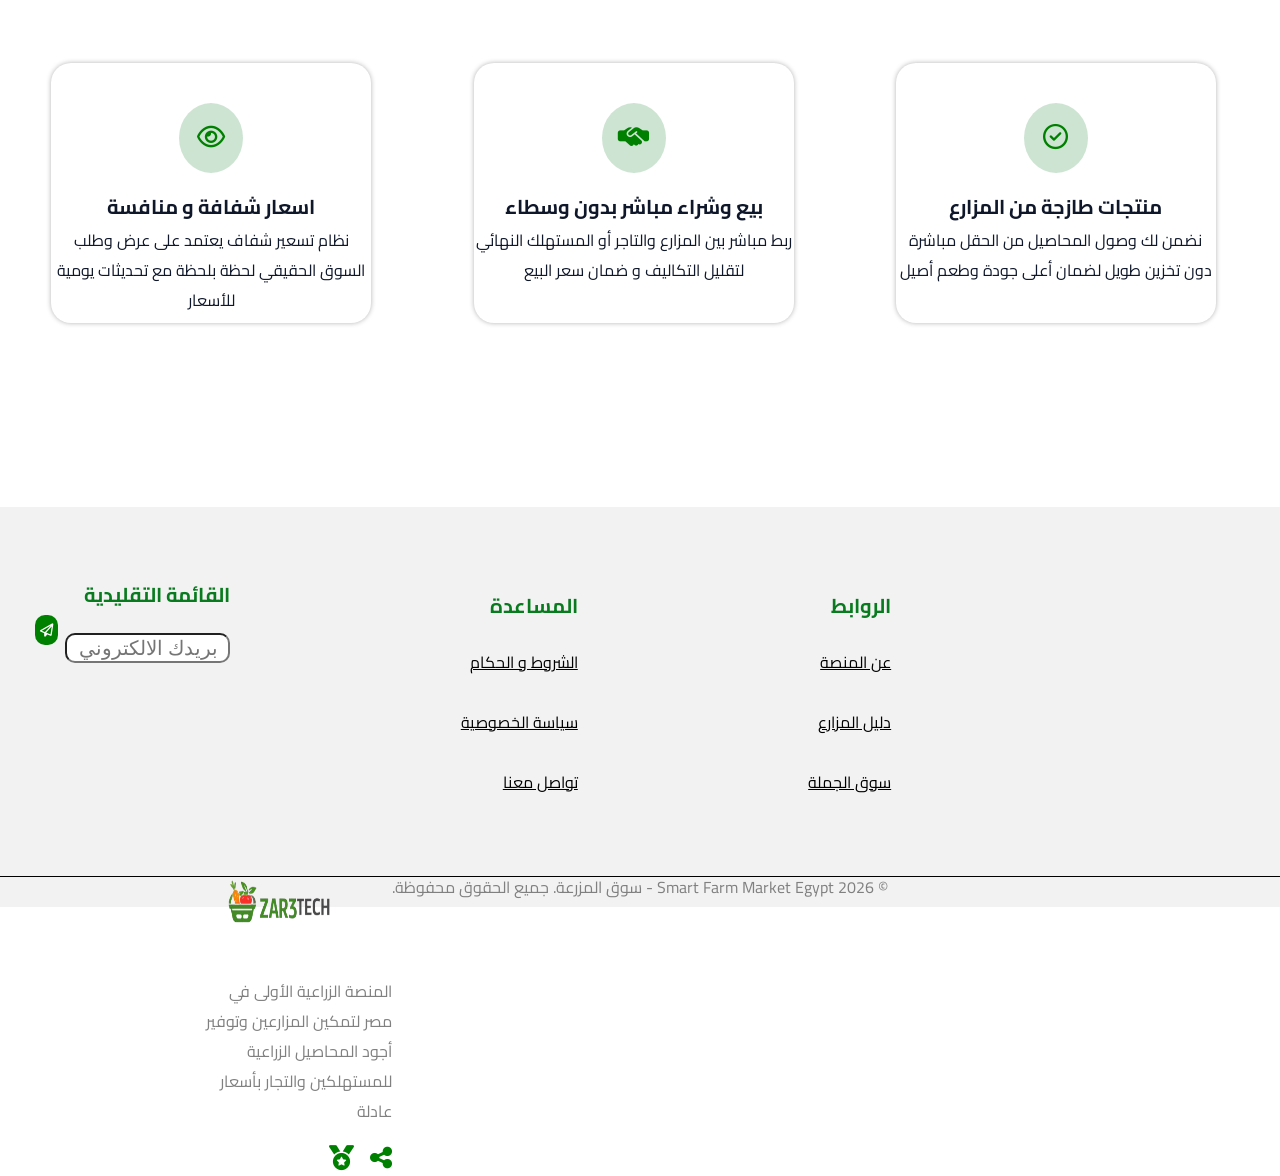
<file: profile.html>
<!DOCTYPE html>
<html lang="ar" dir="rtl">
<head>
    <meta charset="UTF-8">
    <meta name="viewport" content="width=device-width, initial-scale=1.0">
    <title>الملف الشخصي - سوق المزرعة</title>
    <link href="https://fonts.googleapis.com/css2?family=Cairo:wght@400;700;900&display=swap" rel="stylesheet">
    <link rel="stylesheet" href="https://cdnjs.cloudflare.com/ajax/libs/font-awesome/6.4.0/css/all.min.css">
    <link rel="stylesheet" href="css/style.css">
    <link rel="stylesheet" href="css/all.css">
    <style>
        .profile-view-mode { display: none; }
        .profile-view-mode.active { display: block; }
        .profile-edit-mode { display: none; }
        .profile-edit-mode.active { display: block; }
        .info-card {
            background: #f9fafb;
            border: 1px solid #e5e7eb;
            border-radius: 12px;
            padding: 20px;
            margin-bottom: 15px;
        }
        .info-label {
            font-size: 12px;
            color: #6b7280;
            margin-bottom: 5px;
        }
        .info-value {
            font-size: 16px;
            color: #111827;
            font-weight: 500;
        }
        .info-value.empty {
            color: #9ca3af;
            font-style: italic;
        }
        #viewMode.active,
        #editMode.active {
            animation: profileFade .18s ease-out;
        }
        #viewMode .info-card {
            border-radius: 8px;
            background: #ffffff;
            box-shadow: 0 8px 24px rgba(17, 24, 39, .06);
        }
        #viewAvatar,
        #avatarPreview {
            overflow: hidden;
            box-shadow: 0 10px 30px rgba(47, 125, 50, .16);
        }
        #editProfileForm label {
            margin-top: 10px;
            font-weight: 800;
            color: #374151;
        }
        #phonesContainer > div {
            align-items: center;
        }
        @keyframes profileFade {
            from { opacity: 0; transform: translateY(4px); }
            to { opacity: 1; transform: translateY(0); }
        }
        @media (max-width: 640px) {
            .card[style*="max-width"] {
                padding: 14px !important;
            }
            #editProfileForm > div[style*="display:flex"] {
                flex-direction: column;
            }
            #phonesContainer > div {
                flex-direction: column;
                align-items: stretch;
            }
        }
    </style>
</head>
<body>
    <header class="topbar">
        <div class="container topbar__inner">
            <div class="brand">
                <div class="brand__icon"><a href="index.html"><img src="images/logo.png" alt="Logo" width="220" height="80" onerror="this.style.display='none'; this.insertAdjacentHTML('afterend', '<h2 style=\'color:#2f7d32;\'>سوق المزرعة</h2>');"></a></div>
            </div>
            <nav class="actions">
                <button class="btn btn--ghost" onclick="window.location.href='index.html'">← رجوع للرئيسية</button>
            </nav>
        </div>
    </header>

    <main class="store">
        <div class="container">
            <div class="section__head">
                <h2>الملف الشخصي</h2>
            </div>

            <div class="card" style="max-width: 700px; margin: 0 auto;">
                <div id="profileLoading" style="text-align: center; padding: 40px; color: #666;">
                    جاري تحميل البيانات...
                </div>

                <!-- View Mode -->
                <div id="viewMode" class="profile-view-mode">
                    <div style="text-align: center; margin-bottom: 30px;">
                        <div id="viewAvatar" style="width: 120px; height: 120px; border-radius: 50%; object-fit: cover; border: 3px solid #2f7d32; background: #f0f0f0; margin: 0 auto 15px; display: flex; align-items: center; justify-content: center; font-size: 48px;">
                            👤
                        </div>
                        <h3 id="viewName" style="margin: 0; color: #111827; font-size: 24px;"></h3>
                        <p id="viewEmail" style="margin: 5px 0 0; color: #6b7280; font-size: 14px;"></p>
                    </div>

                    <div class="info-card">
                        <div class="info-label">رقم الهاتف</div>
                        <div id="viewPhones" class="info-value"></div>
                    </div>

                    <div class="info-card">
                        <div class="info-label">المدينة / المحافظة</div>
                        <div id="viewCity" class="info-value"></div>
                    </div>

                    <div class="info-card">
                        <div class="info-label">العنوان التفصيلي</div>
                        <div id="viewAddress" class="info-value"></div>
                    </div>

                    <button id="editBtn" class="btn btn--primary" style="width: 100%; margin-top: 20px;">
                        <i class="fas fa-edit" style="margin-left: 8px;"></i> تعديل البيانات
                    </button>
                </div>

                <!-- Edit Mode -->
                <div id="editMode" class="profile-edit-mode">
                    <form id="editProfileForm" class="auth-form">
                        <!-- صورة البروفايل -->
                        <div class="avatar-upload">
                            <div class="avatar-preview" id="avatarPreview">
                                <span class="avatar-placeholder">📷</span>
                            </div>
                            <label class="avatar-upload-btn" for="profilePhotoInput">تغيير الصورة</label>
                            <input type="file" id="profilePhotoInput" name="profile_photo" accept="image/*" hidden />
                            <button type="button" id="deletePhotoBtn" class="btn btn--ghost" style="font-size: 12px; margin-top: 5px;" hidden>حذف الصورة</button>
                            <span class="avatar-hint">JPG, PNG — حجم أقصى 5MB</span>
                        </div>

                        <!-- الاسم -->
                        <div style="display:flex; gap:10px;">
                            <div style="flex:1;">
                                <label>الاسم الأول</label>
                                <input name="first_name" id="firstName" required placeholder="مثال: أحمد" />
                            </div>
                            <div style="flex:1;">
                                <label>الاسم الأخير</label>
                                <input name="last_name" id="lastName" required placeholder="مثال: علي" />
                            </div>
                        </div>

                        <label>البريد الإلكتروني</label>
                        <input name="email" id="email" required type="email" placeholder="name@example.com" />

                        <!-- الموقع — auto-fill من GPS ويمكن تعديله يدوياً -->
                        <div class="location-detect">
                            <button type="button" class="location-detect-btn" id="btnDetectLocation">📍 تحديد موقعي</button>
                            <span id="locationStatus">اضغط لتحديد موقعك تلقائياً</span>
                        </div>

                        <label>المدينة / المحافظة</label>
                        <input name="city_name" id="cityName" required placeholder="مثال: القاهرة" />

                        <label>العنوان التفصيلي</label>
                        <input name="address_line" id="addressLine" required placeholder="مثال: شارع النصر، رقم 5" />

                        <!-- أرقام الهاتف -->
                        <label>أرقام الهاتف</label>
                        <div id="phonesContainer"></div>
                        <button type="button" id="addPhoneBtn" class="btn btn--ghost" style="margin-top: 10px; font-size: 14px;">
                            + إضافة رقم هاتف
                        </button>

                        <div id="saveMessage" style="margin-top: 15px; padding: 10px; border-radius: 8px; display: none;"></div>

                        <div style="display: flex; gap: 10px; margin-top: 20px;">
                            <button type="submit" class="btn btn--primary" style="flex: 1;">حفظ التغييرات</button>
                            <button type="button" id="cancelBtn" class="btn btn--ghost" style="flex: 1;">إلغاء</button>
                        </div>
                    </form>
                </div>
            </div>
        </div>
    </main>

    <script src="js/boot.js?v=20250608"></script>
    <script src="js/config.js?v=20250608"></script>
    <script src="js/api.js?v=20250608"></script>
    <script src="js/auth.js?v=20250608"></script>
    <script src="js/profile.js?v=20250626"></script>
</body>
</html>
</file>
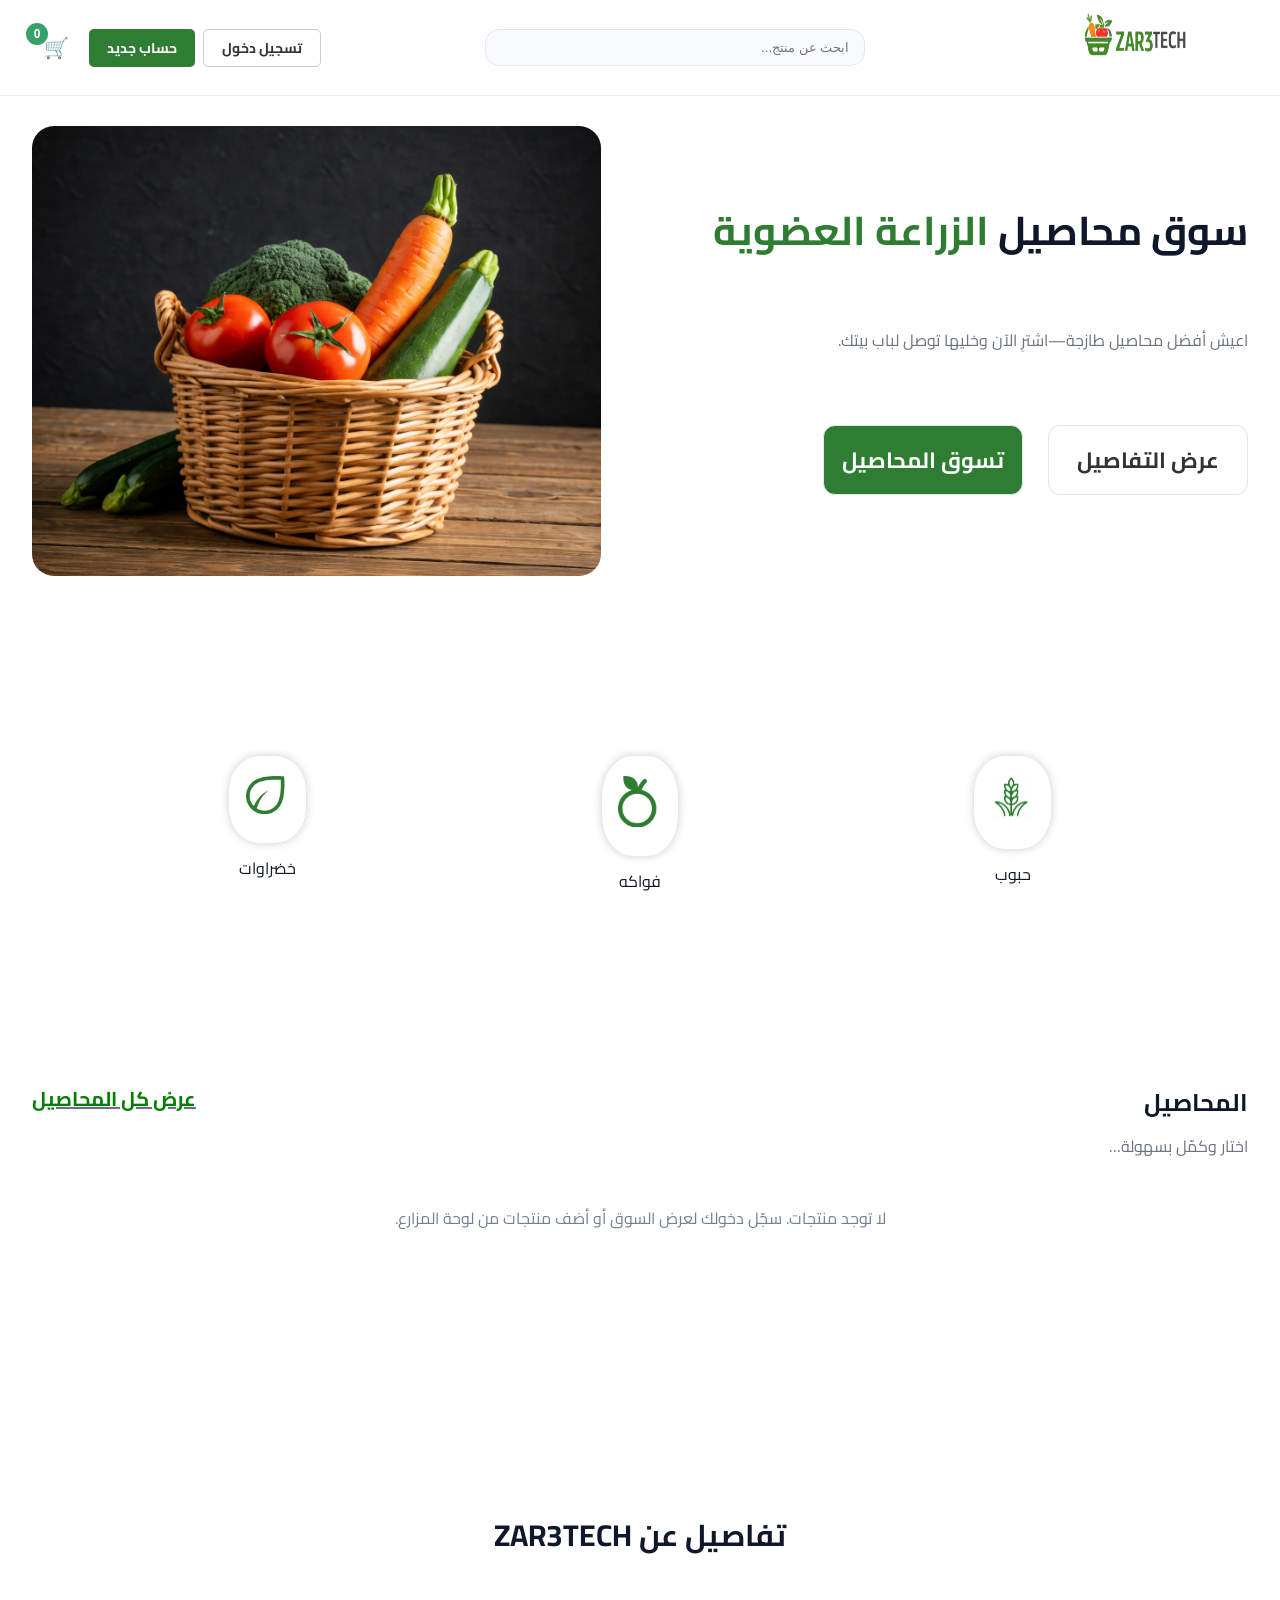
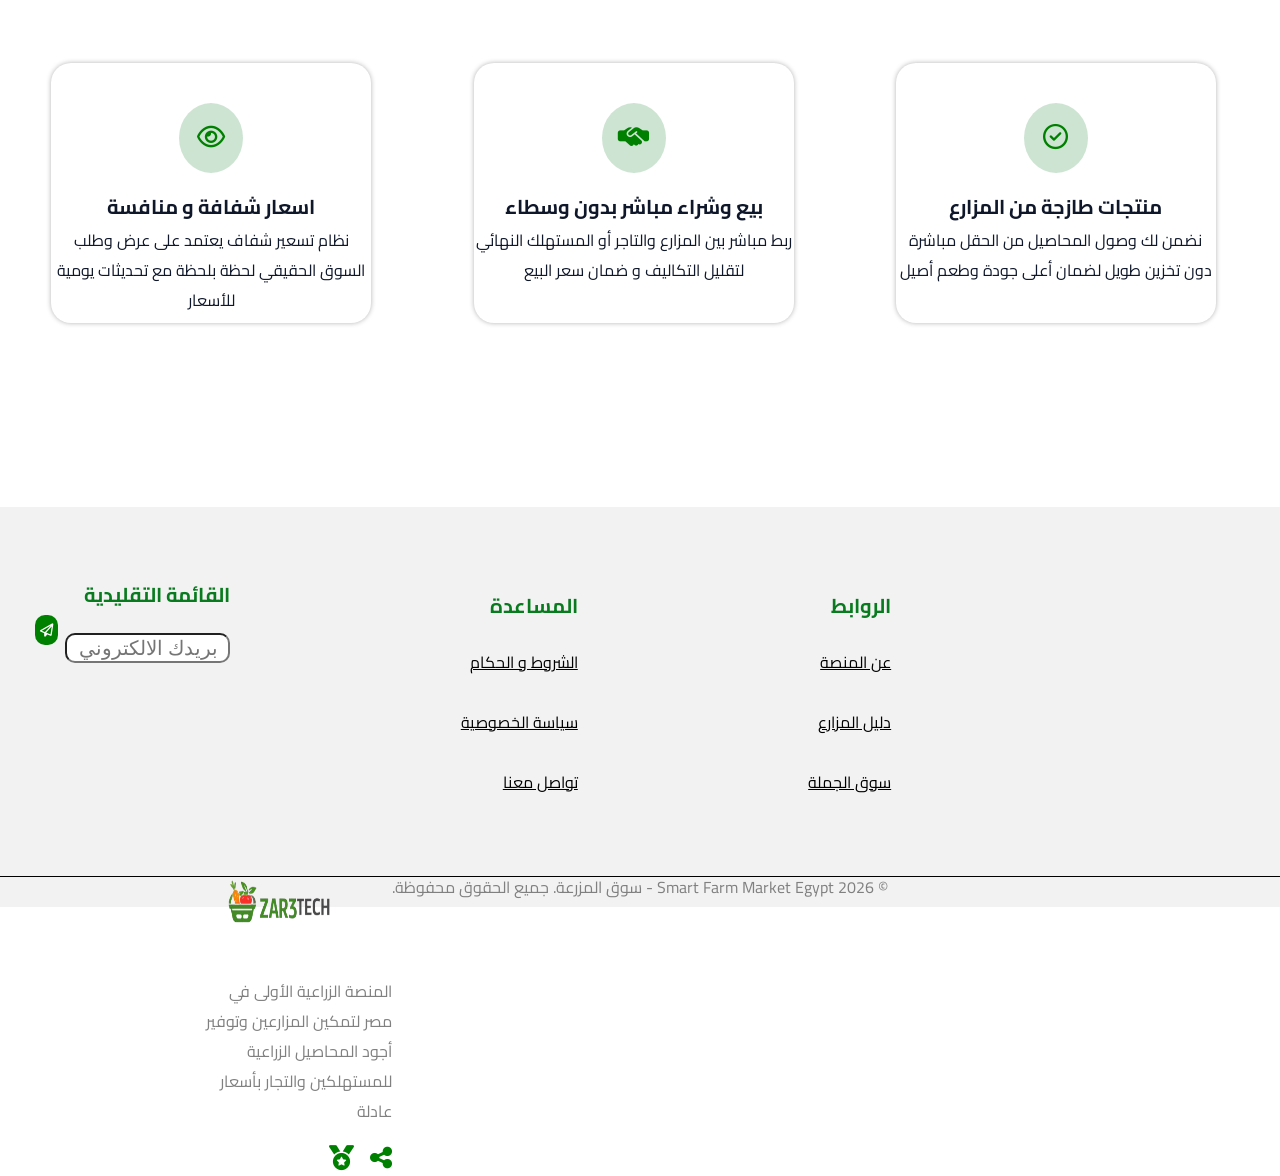
<file: trader-dashboard.html>
<!DOCTYPE html>
<html lang="ar" dir="rtl">
<head>
  <meta charset="UTF-8" />
  <meta name="viewport" content="width=device-width, initial-scale=1.0"/>
  <title>صفحة التاجر</title>
  <link rel="stylesheet" href="css/style.css" />
</head>
<body>

  <header>
    <div class="container header-inner" style="display:flex;justify-content:space-between;align-items:center;">
      <h2 style="color:#2e7d32;margin:0;">لوحة التاجر</h2>
      <div style="display:flex;gap:8px;">
        <a href="products.html" class="btn btn--primary" style="text-decoration:none;">تسوق</a>
        <button type="button" onclick="window.location.href='index.html'" class="btn btn--ghost">← الرئيسية</button>
      </div>
    </div>
  </header>

  <div class="container">
    <div class="profile-area">
      <div class="avatar" id="profileAvatar">ت</div>
      <div class="farmer-name" id="profileName">اسم التاجر</div>
      <p style="color:#666;font-size:14px;">حساب تاجر معتمد</p>
    </div>

    <div class="stats-grid">
      <div class="stat-card"><h3 id="countCrops">0</h3><p>منتجاتي بالسوق</p></div>
      <div class="stat-card"><h3 id="sumStock">0</h3><p>إجمالي الكميات</p></div>
    </div>

    <div class="section-header">
      <h2>منتجاتي المعروضة للبيع</h2>
      <button class="btn-add" onclick="openCropModal()">+ إضافة منتج للسوق</button>
    </div>
    <div class="grid-cards" id="cropsGrid"></div>

    <div class="section-header" style="margin-top:25px;">
      <h2>طلباتي</h2>
    </div>
    <div class="grid-cards" id="ordersGrid"></div>
    <p id="ordersEmpty" style="color:#888;margin-top:10px;" hidden>لا توجد طلبات حتى الآن.</p>
  </div>

  <div class="sf-modal" id="cropModal">
    <div class="sf-modal__box">
      <div class="sf-modal__header">
        <h3>إضافة منتج للسوق</h3>
        <button type="button" class="sf-icon-btn" onclick="closeCropModal()">✖</button>
      </div>
      <div class="sf-modal__body">
        <div class="sf-form sf-form--grid">
          <div class="sf-field">
            <label for="cropName">اسم المنتج</label>
            <input type="text" id="cropName" placeholder="مثال: عنب أحمر" required>
          </div>
          <div class="sf-field">
            <label for="cropCategory">النوع</label>
            <select id="cropCategory" required>
              <option value="خضروات">خضروات</option>
              <option value="فاكهة">فاكهة</option>
              <option value="حبوب">حبوب</option>
            </select>
          </div>
          <div class="sf-field">
            <label for="cropPrice">السعر (جنيه)</label>
            <input type="number" id="cropPrice" min="1" step="1" required>
          </div>
          <div class="sf-field">
            <label for="cropQuantity">الكمية</label>
            <input type="number" id="cropQuantity" min="1" step="1" required>
          </div>
          <div class="sf-field" style="grid-column:1/-1;">
            <label for="cropPhotoInput">صورة المنتج</label>
            <input type="file" id="cropPhotoInput" accept="image/*">
            <div id="cropPhotoPreview" class="sf-img-preview" hidden></div>
          </div>
        </div>
      </div>
      <div class="sf-modal__footer">
        <button type="button" class="sf-btn sf-btn--ghost" onclick="closeCropModal()">إلغاء</button>
        <button type="button" class="sf-btn sf-btn--primary" onclick="saveCrop()">نشر في السوق</button>
      </div>
    </div>
  </div>

  <div class="sf-modal" id="confirmModal">
    <div class="sf-modal__box" style="width:min(520px,100%);">
      <div class="sf-modal__header">
        <h3 id="confirmTitle">تأكيد العملية</h3>
        <button type="button" class="sf-icon-btn" onclick="closeConfirm()">✖</button>
      </div>
      <div class="sf-modal__body">
        <p id="confirmMessage" style="margin:0;color:#374151;line-height:1.7;">هل أنت متأكد؟</p>
      </div>
      <div class="sf-modal__footer">
        <button type="button" class="sf-btn sf-btn--ghost" onclick="closeConfirm()">إلغاء</button>
        <button type="button" class="sf-btn" id="confirmOkBtn" style="background:#b91c1c;color:#fff;">حذف</button>
      </div>
    </div>
  </div>

  <script src="js/boot.js?v=20250608"></script>
  <script src="js/config.js?v=20250608"></script>
  <script src="js/api.js?v=20250608"></script>
  <script src="js/auth.js?v=20250608"></script>
  <script src="js/trader-dashboard.js?v=20250615"></script>
</body>
</html>
</file>
<file: css/style.css>
:root{
  --green:#2f7d32;
  --green2:#1f5f22;
  --gray:#f6f7f8;
  --text:#0f172a;
  --muted:#6b7280;
  --danger:#b91c1c;
  --border:#e5e7eb;
  --primary-green: #2e7d32;
   --dark-green: #1b5e20; 
   --bg-gray: #f4f7f6;
}
*{
    box-sizing:border-box;
    margin: 0;
    padding: 0;
}
body{
  margin:0;
  font-family: Cairo, system-ui, -apple-system, Segoe UI, Roboto, Arial;
  color:var(--text);
  background:#fff;
}
.container{
    width: 95%;
    
    margin:auto
}

/* Navbar */
.topbar{
  position:sticky; top:0; z-index:50;
  background:#fff;
  border-bottom:1px solid var(--border);
}
.topbar__inner{
  display:flex; 
  align-items:center;

  justify-content:space-between;
}
.brand{
    display:flex; 
    align-items:center; 
}
.brand__icon{font-size:26px}
.brand__name{font-weight:700}
.brand__sub{font-size:12px; color:var(--muted)}
.search input{
  width: min(380px, 45vw);
  padding:10px 14px;
  border-radius:14px;
  border:1px solid var(--border);
  outline:none;
  background:#f9fafb;
}
.actions{
    display:flex !important;
     align-items:center;
      gap:12px;
      visibility: visible !important;
      opacity: 1 !important;
}
.btn{
  border:1px solid var(--border);
  background:#fff;
 
  padding:10px 14px;
  border-radius:12px;
  cursor:pointer;
  font-weight:700;
}
.btn--primary{
  border-color:transparent;
  background:var(--green);
  color:#fff;
  
}

.btn--ghost{
  background:#fff;
  
}
.btn--danger{
  background:var(--danger);
  border-color:transparent;
  color:#fff;
}
.cart-btn{
  position:relative;
  border:1px solid var(--border);
  background:#fff;
  padding:10px 14px;
  border-radius:14px;
  cursor:pointer;
  font-size:18px;
  display: flex !important;
  align-items: center;
  gap: 4px;
  visibility: visible !important;
  opacity: 1 !important;
  z-index: 10;
}
.cart-badge{
  position:absolute;
  top:-8px; left:-8px;
  background:var(--green2);
  color:#fff;
  font-size:12px;
  width:26px; height:26px;
  border-radius:50%;
  display:flex; align-items:center; justify-content:center;
  border:2px solid #fff;
}

/* Hero */
.hero{
    margin: 30px 0px 180px 0px;
}
.hero__grid{
  display:grid;
  grid-template-columns: 1.1fr 1fr;
  gap:22px;
  align-items:center;
}
.hero__cta button{
      border:1px solid var(--border);
  background:#fff;
 
  padding:10px 14px;
  border-radius:12px;
  cursor:pointer;
  font-weight:700;
  width: 200px;
  height: 70px;
  font-size: 22px;
}
#btnShopNow{
     background:var(--green);
     color: white;
}
.hero__imgBox{

  border-radius:22px;
  overflow:hidden;
  height:450px;
}
.hero__imgBox img{
  width:100%;
   height:100%; 
   object-fit:cover;
}
.hero__title{
  margin:0 0 10px;
  font-size:40px;
  line-height:1.2;
}
.hero__title span{
    color:var(--green)
}
.hero__desc{
    color:var(--muted); 
    margin:70px 0px;
     max-width:480px
    }
.hero__cta{
    display:flex; 
    gap:25px;
     align-items:center
    
    }
.detailsSection{
  padding:22px 0 10px
}
.detailsTitle{
  margin:0 0 10px;
  font-size:28px
}
.detailsLead{
  color:var(--muted); 
  font-weight:700; 
  margin:0 0 16px; 
  line-height:1.8
}

.detailsGrid{
  display:grid;
  grid-template-columns: repeat(3, 1fr);
  gap:14px;
}
.detailsCard{
  border:1px solid var(--border);
  background:#fff;
  border-radius:18px;
  padding:14px;
}
.detailsCard h3{
  margin:0 0 6px; 
  font-size:16px
}
.detailsCard p{margin:0; 
  color:var(--muted); 
  line-height:1.7; 
  font-weight:650
}

.detailsNote{
  margin-top:14px;
  padding:12px 14px;
  border-radius:16px;
  border:1px dashed var(--border);
  color:var(--muted);
  font-weight:700;
}

@media (max-width: 900px){
  .detailsGrid{grid-template-columns: repeat(2, 1fr)}
}
@media (max-width: 560px){
  .detailsGrid{grid-template-columns: 1fr}
}

    /* /////////////////////////////////////////////////////////////// */
    .section1-category{
    width: 100%;
    height: 200px; 
    margin-bottom: 100px;

}
.category{
    width: 6%;
    text-align: center;
    margin-left: 20%;
    float: left;
}
.help{
  margin-right: 20%;
}
.category-icons{
    border-radius: 40%;
    background-color: white;
    box-shadow: 0 0px 10px rgba(0, 0, 0,0.2);
    padding:20px;
    text-align: center;
}
.category p{
    margin-top: 10px;
}
/* //////////////////////////////////////// */
/* Products */
.section{
    padding:24px 0 50px

}
.more-item{
    display: inline-block;
    font-size: 20px;
    font-weight: bold;
    text-decoration: underline;
    float: left;
    
}
.more-item a{
    color: green;
}
.more-item a:hover{
    color: green;
}
.section__head h2
{margin:0 0 6px

}
.section__head p{
    
    margin:0; 
    color:var(--muted)
}
.products-grid{
  margin-top:18px;
  display:grid;
  grid-template-columns: repeat(3, 1fr);
  gap:70px;
}
.product-card{
  border:1px solid var(--border);
  border-radius:18px;
  overflow:hidden;
  background:#fff;
}
.product-card__img{
  height:250px;
  background:var(--gray);
}
.product-card__img img{
  width:100%; 
  height:100%;
object-fit:cover;
}
.product-card__body{
  padding:14px;
}
.product-card__title{
  margin:0 0 6px;
  font-weight:800;
}
.product-card__meta{
  display:flex; justify-content:space-between; align-items:center;
  gap:10px;
  color:var(--muted);
  margin-bottom:10px;
}
.product-card__stock{
  margin:0 0 10px;
  color:#166534;
  font-size:13px;
  font-weight:800;
}
.product-card__stock.is-empty{ color:#b91c1c; }
.price{
  font-weight:800; color:var(--text);
}
.product-card__actions{
  display:flex; gap:10px;
}
.add-btn{
  width:100%;
  padding:10px 12px;
  border-radius:12px;
  border:1px solid transparent;
  background:var(--green);
  color:#fff;
  font-weight:800;
  cursor:pointer;
}
.add-btn:active{
  transform: scale(1.01);
}
.add-btn:disabled,
.qty-btn:disabled{opacity:.55; cursor:not-allowed; filter:grayscale(.25)}

/* Modal */
.modal-backdrop{
  position:fixed; inset:0;
  background:rgba(0,0,0,.45);
  z-index:60;
}
.modal{
  position:fixed;
  right:50%; top:50%;
  transform:translate(50%,-50%);
  width:min(760px, 92vw);
  max-height:82vh;
  overflow:auto;
  background:#fff;
  border-radius:18px;
  z-index:70;
  border:1px solid var(--border);
}
.modal--auth{width:min(520px, 92vw)}
.modal__header{
  position:sticky; top:0;
  background:#fff;
  padding:14px 16px;
  border-bottom:1px solid var(--border);
  display:flex; justify-content:space-between; align-items:center;
}
.icon-btn{
  border:1px solid var(--border);
  background:#fff;
  border-radius:12px;
  width:40px; height:40px;
  cursor:pointer;
}
.modal__body{padding:14px 16px}
.modal__footer{
  border-top:1px solid var(--border);
  padding:14px 16px;
  display:flex; justify-content:space-between; align-items:center; gap:12px;
}

.tabs{display:flex; gap:10px; margin-bottom:12px}
.tab{
  flex:1;
  padding:10px;
  border:1px solid var(--border);
  background:#fff;
  border-radius:12px;
  cursor:pointer;
  font-weight:800;
}
.tab.active{
  border-color:transparent;
  background:var(--green);
  color:#fff;
}
.auth-form{display:flex; flex-direction:column; gap:10px}
.auth-form input{
  padding:10px 12px;
  border-radius:12px;
  border:1px solid var(--border);
  outline:none;
}
.auth-form label{font-weight:800; color:#111827}

/* Cart */
.cart-items{display:flex; flex-direction:column; gap:12px}
.cart-item{
  border:1px solid var(--border);
  border-radius:16px;
  padding:12px;
  display:grid;
  grid-template-columns: 70px 1fr auto;
  gap:12px;
  align-items:center;
}
.cart-item img{
  width:70px; height:60px; object-fit:cover;
  border-radius:12px;
  background:var(--gray);
}
.cart-item__name{
  font-weight:900;
  margin-bottom:4px;
}
.cart-item__price{color:var(--muted); font-weight:800}
.qty-controls{
  display:flex; align-items:center; gap:8px;
}
.qty-btn{
  width:38px; height:38px;
  border-radius:12px;
  border:1px solid var(--border);
  background:#fff;
  cursor:pointer;
  font-size:18px;
  font-weight:900;
}
.qty{
  min-width:34px;
  text-align:center;
  font-weight:900;
}
.cart-empty{
  padding:18px;
  border:1px dashed var(--border);
  border-radius:16px;
  color:var(--muted);
  text-align:center;
}
.cart-total strong{font-size:18px}
@media (max-width: 900px){
  .hero__grid{grid-template-columns:1fr}
  .products-grid{grid-template-columns: repeat(2, 1fr)}
  .topbar__inner{flex-wrap:wrap; gap:10px; padding:10px 0}
  .search{order:3; width:100%}
  .search input{width:100%}
  .features-contener{display:flex; flex-wrap:wrap; justify-content:center}
  .features-div{width:45%; float:none; margin:10px 2%}
  .footer{height:auto; padding:20px 0}
  .links-footer{display:flex; flex-wrap:wrap; justify-content:center}
  .search-footer, .div-links-footer, .logo-footer{float:none; width:90%; margin:20px auto; text-align:center}
  .search-footer p, .div-links-footer p{float:none}
  .div-links-footer{margin-left:0}
  .logo-footer{margin-left:0}
}
@media (max-width: 560px){
  .products-grid{grid-template-columns:1fr}
  .hero__title{font-size:26px}
  .hero__desc{margin:30px 0}
  .hero__cta{flex-direction:column; gap:12px}
  .hero__cta button{width:100%; height:50px; font-size:18px}
  .hero__imgBox{height:280px}
  .hero{margin-bottom:60px}
  .features{height:auto; margin-top:60px}
  .features-div{width:90%; margin:15px auto}
  .section1-category{display:none}
  .actions{gap:8px}
  .btn{padding:8px 10px; font-size:14px}
  .cart-btn{padding:8px 10px}
  .brand__name{font-size:14px}
  .modal{width:95vw}
  .modal--auth{width:95vw}
}
.auth-error{
  background:#fef2f2;
  color:#b91c1c;
  border:1px solid #fecaca;
  padding:10px 12px;
  border-radius:12px;
  margin-bottom:12px;
  font-weight:800;
}
/* //////////////////////////////////////////////////// */
.features{
    width: 100%;
    height: 600px;
    margin-top: 200px;
    text-align: center;
    
}
 .p1{
    font-size: 30px;
    font-weight: bold;
}
.features-contener{
    width: 100%;
    margin-top: 100px;

}
.features-div{
    width: 25%;
    height: 260px;
    border-radius: 20px;
    box-shadow: 0px 0px 5px rgba(0, 0, 0,0.3);
    padding-top: 40px;
    text-align: center;
    float: left;
    margin: 0px 4%;
}
.icon-features{
    width: 20%;
    height: 70px;
    border-radius: 50%;
    background-color: rgba(8, 123, 31,0.2);
    margin: 0px auto;
}
.icon-features i{
    margin: 22px 0px;
    font-size: 25px;
    color: green;
}
.features-title{
    font-size: 20px;
    font-weight: bold;
    margin-top: 15px;
}
/* //////////////////////////////////////////////////////////// */
.footer{
    width: 100%;
    height: 500px;
    background-color: rgba(127, 127, 127,0.1);
    height: 400px;
    position: relative;
    bottom: 0;
    left: 0;
}
.search-footer{
    width:18%;
    height: 170px;
    float: left;
    

}
.search-footer p{
     float: right;
     margin-top: 30%;
     padding-bottom: 20px;
     font-weight: bold;
     font-size: 20px;
     color: #087b1f;

}
.search-footer button{
    width: 10%;

    height: 30px;
    margin-top: 47%;
    margin-left: 15%;
    color: white;
    border: 0;
    float: left;
    border-radius: 10px;
    
    background-color: green;

}
.search-footer input{
    float: right;
    height: 30px;
    font-size: 20px;
    border-radius: 10px;
    text-align: right;
    padding-right: 10px;
    width: 72%;
}
.div-links-footer{
    float: left;
    margin-top: 80px;
    margin-left: 18%;
    text-align: right;

}
.div-links-footer p{
    float: right;
    font-size: 20px;
    font-weight: bold;
    color: #087b1f;
}
.div-links-footer ul{
    list-style: none;
}
.div-links-footer ul li{
padding-top: 30px;
}
.div-links-footer ul li a{
    color: rgb(0, 0, 0);
}
.logo-footer{
   width: 15%;
   float: left;
   margin-left: 200px;


}
.footer-logo{
    margin-top: 70px;
}
.logo-footer p{
   margin: 20px 0;
    color: gray;
}
.logo-footer i{
    font-size: 25px;
    margin-left: 6%;
    color: green;
}
.line-end{
    width: 100%;
    height: 1px;
    background-color: #000;
    position: absolute;
    bottom: 30px;
}
.end-end{
    position: absolute;
    width: 100%;
    bottom: 0;
    text-align: center;
    color: gray;
}
.end-end p{
  margin: auto;
  padding-bottom: 5px;
}
/* ///////////////////////index.html//////////////////////////////// */
/* //////////////////////////prducts.html///////////////////////////////////////// */
.store{padding:18px 0 60px}
.store .cart-btn{
  display: flex !important;
  visibility: visible !important;
  opacity: 1 !important;
  z-index: 100 !important;
}
.store__titleRow{
  display:flex; justify-content:space-between; align-items:flex-end; gap:14px;
  margin-bottom:16px;
}
.store__title{margin:0; font-size:30px}
.store__subtitle{color:var(--muted); font-weight:700; margin-top:6px}
.store__sort{display:flex; gap:10px; align-items:center}
.store__label{font-weight:800; color:#111827}

.selectLike{
  border:1px solid var(--border);
  background:#fff;
  padding:10px 12px;
  border-radius:12px;
  outline:none;
  min-width:220px;
  font-weight:800;
}

.store__layout{
  display:grid;
  grid-template-columns: 270px 1fr;
  gap:18px;
  align-items:start;
}

.sidebarCard{
  border:1px solid var(--border);
  border-radius:18px;
  padding:14px;
  background:#fff;
  position:sticky; top:90px;
}
.sidebarCard__head h3{margin:0 0 10px}
.catList{
  list-style:none;
  padding:0; margin:0;
  display:flex; flex-direction:column; gap:8px;
}
.catItemBtn{
  width:100%;
  text-align:right;
  padding:10px 12px;
  border-radius:14px;
  border:1px solid var(--border);
  background:#fff;
  cursor:pointer;
  font-weight:900;
  color:#111827;
}
.catItemBtn.active{
  background:var(--green);
  border-color:transparent;
  color:#fff;
}

.products-grid--store{
  grid-template-columns: repeat(3, 1fr);
  gap:16px;
}

.pagination{
  margin-top:18px;
  display:flex; justify-content:center; gap:10px; flex-wrap:wrap;
}
.pageBtn{
  min-width:42px;
  padding:10px 12px;
  border-radius:14px;
  border:1px solid var(--border);
  background:#fff;
  cursor:pointer;
  font-weight:900;
}
.pageBtn.active{
  background:var(--green);
  border-color:transparent;
  color:#fff;
}
.pageBtn:disabled{
  opacity:.6; cursor:not-allowed;
}

@media (max-width: 980px){
  .store__layout{grid-template-columns: 1fr}
  .sidebarCard{position:static}
  .products-grid--store{grid-template-columns: repeat(2, 1fr)}
}
@media (max-width: 560px){
  .products-grid--store{grid-template-columns: 1fr}
  .store__titleRow{flex-direction:column; align-items:flex-start}
}
/* /////////////////////////////////////////////////////// */
/* Toast */
.toast{
  position: fixed;
  bottom: 22px;
  right: 22px; 
  z-index: 200;
  background: rgba(31, 95, 34, 0.98);
  color: #fff;
  padding: 12px 16px;
  border-radius: 14px;
  font-weight: 900;
  box-shadow: 0 10px 30px rgba(0,0,0,.18);
  opacity: 0;
  transform: translateY(10px);
  transition: opacity .2s ease, transform .2s ease;
  pointer-events: none;
}

.toast.show{
  opacity: 1;
  transform: translateY(0);
}

/* Cart badge bump */
@keyframes badgeBump{
  0%{ transform: scale(1); }
  30%{ transform: scale(1.25); }
  70%{ transform: scale(.98); }
  100%{ transform: scale(1); }
}

.cart-badge.bump{
  animation: badgeBump .35s ease;
}
/* ////////////////////////////////////checkout///////////////////// */

.panel { background: #fff; padding: 25px; border-radius: 10px; box-shadow: 0 4px 10px rgba(0,0,0,0.05); margin-bottom: 20px; }
.panel__title { color: #1a365d; margin-bottom: 20px; border-bottom: 2px solid #eee; padding-bottom: 10px; }


.field { margin-bottom: 15px; }
.field label { display: block; font-weight: bold; margin-bottom: 5px; font-size: 14px; }
.field input, .field textarea { width: 100%; padding: 10px; border: 1px solid #ccc; border-radius: 5px; outline: none; font-family: inherit; }
.field input:focus, .field textarea:focus { border-color: #2e7d32; }
.hint { color: #666; font-size: 14px; margin-bottom: 10px; }

/* الأزرار */
.btn { padding: 12px 20px; border: none; border-radius: 5px; cursor: pointer; font-weight: bold; font-family: inherit; }
.btn--ghost { background: transparent; border: 1px solid #ccc; color: #333; }
.btn--primary:hover { background: #1b5e20; }
.btn--full { width: 100%; }

.checkout-items { margin-bottom: 20px; }
.checkout-item { display: flex; justify-content: space-between; align-items: center; padding: 10px 0; border-bottom: 1px solid #f0f0f0; }
.checkout-item img { width: 50px; height: 50px; border-radius: 5px; object-fit: cover; }
.checkout-empty { color: red; text-align: center; padding: 20px; font-weight: bold; }
.checkout-totalRow { display: flex; justify-content: space-between; font-size: 20px; font-weight: bold; margin-top: 20px; padding-top: 20px; border-top: 2px dashed #eee; color: #2e7d32; }

/* طرق الدفع */
.payment-grid { display: flex; flex-direction: column; gap: 10px; }
.payment-card { 
  display: flex; align-items: center; gap: 10px; padding: 15px; 
  border: 1px solid #ddd; border-radius: 8px; cursor: pointer; transition: 0.3s; 
}
.payment-card:hover { border-color: #2e7d32; }
.payment-card--active { border-color: #2e7d32; background: #e8f5e9; }
.payment-card input { margin-left: 10px; width: auto; }
.payment-card__title { font-weight: bold; display: block; }
.payment-card__sub { font-size: 13px; color: #666; }

.bankDetails { background: #f9f9f9; padding: 15px; border-radius: 8px; margin-top: 15px; border: 1px solid #eee; }


.checkout-msg { margin-top: 15px; text-align: center; font-weight: bold; color: red; }


.orderSuccessOverlay { 
  position: fixed; top: 0; left: 0; width: 100%; height: 100%; 
  background: rgba(0,0,0,0.85); z-index: 9999; 
  display: flex; justify-content: center; align-items: center; 
}
.orderSuccessOverlay[hidden] { display: none !important; }

.orderSuccessBox { 
  background: white; padding: 50px 40px; border-radius: 20px; 
  text-align: center; width: 500px; max-width: 90%; 
  border-top: 8px solid #2e7d32; 
  animation: popIn 0.5s ease-out forwards; 
}
@keyframes popIn { 
  0% { transform: scale(0.8); opacity: 0; } 
  100% { transform: scale(1); opacity: 1; } 
}
.orderSuccessIcon { font-size: 80px; margin-bottom: 20px; color: #2e7d32; }
.orderSuccessTitle { color: #1a365d; font-size: 28px; margin-bottom: 10px; }
.orderSuccessText { color: #555; font-size: 16px; }


@media (max-width: 768px) {
  .checkout__grid { flex-direction: column; }
  .checkout__left { order: 2; }
  .checkout__right { order: 1; }
}


 .password-strength { margin: 6px 0 12px; }
    .strength-track { height: 6px; background: #e2e8f0; border-radius: 4px; overflow: hidden; }
    .strength-fill  { height: 100%; width: 0%; border-radius: 4px; transition: width .35s ease, background .35s ease; }
    .strength-label { font-size: 12px; font-weight: 600; margin-top: 4px; display: block; }
    .confirm-msg    { font-size: 12px; font-weight: 600; display: block; margin-top: 4px; }

    /* Role picker */
    .role-picker { display: flex; gap: 12px; margin-bottom: 4px; }
    .role-picker input[type="radio"] { display: none; }
    .role-card {
      flex: 1; display: flex; flex-direction: column; align-items: center; gap: 6px;
      padding: 14px 10px; border: 2px solid #e2e8f0; border-radius: 12px;
      cursor: pointer; transition: border-color .2s, background .2s, transform .15s;
      background: #f8fafc; user-select: none;
    }
    .role-card:hover { border-color: #68d391; background: #f0fff4; transform: translateY(-2px); }
    .role-icon { font-size: 28px; line-height: 1; }
    .role-name { font-size: 14px; font-weight: 700; color: #2d3748; }
    .role-picker input[type="radio"]:checked + .role-card {
      border-color: #38a169; background: #f0fff4;
      box-shadow: 0 0 0 3px rgba(56,161,105,.2);
    }



    /* Avatar upload in register */
    .avatar-upload { display: flex; flex-direction: column; align-items: center; gap: 8px; margin-bottom: 16px; }
    .avatar-preview {
      width: 90px; height: 90px; border-radius: 50%;
      background: #f0fff4; border: 3px dashed #68d391;
      display: flex; align-items: center; justify-content: center;
      overflow: hidden; cursor: pointer; transition: border-color .2s;
    }
    .avatar-preview:hover { border-color: #38a169; }
    .avatar-preview img { width: 100%; height: 100%; object-fit: cover; }
    .avatar-placeholder { font-size: 28px; }
    .avatar-upload-btn {
      background: #f0fff4; color: #276749; border: 1.5px solid #38a169;
      border-radius: 8px; padding: 6px 16px; font-size: 13px; font-weight: 600;
      cursor: pointer; transition: background .2s;
    }
    .avatar-upload-btn:hover { background: #c6f6d5; }
    .avatar-hint { font-size: 11px; color: #999; }
    /* Location detect bar */
    .location-detect { display:flex; 
      align-items:center; gap:8px; 
      margin-bottom:12px; 
      padding:10px 12px;
       background:#f0fff4; 
       border:1.5px solid #68d391; 
       border-radius:10px; }
    .location-detect-btn { 
      background:none;
       border:none; 
       cursor:pointer; 
       font-size:13px; 
       font-weight:700; 
       color:#276749; 
       white-space:nowrap;
        padding:0;
         display:flex; 
         align-items:center;
          gap:4px; }
    .location-detect-btn:hover { 
      color:#38a169;
     }
    #locationStatus { 
      font-size:12px; 
      color:#718096; 
      flex:1; }

    /* User avatar in navbar */
    .user-area { 
      display: flex; 
      align-items: center; 
      gap: 8px; }
    .user-avatar-wrap { 
      position: relative; 
      width: 36px; 
      height: 36px; 
      flex-shrink: 0; }
    .user-initials-circle {
      width: 36px;
       height: 36px;
       border-radius: 50%;
      background: linear-gradient(135deg, #38a169, #276749);
      color: #fff;
       font-weight: 700; 
      font-size: 15px;
      display: flex;
      align-items: center; 
      justify-content: center;
      cursor: default; 
      user-select: none;
    }
    .user-avatar-img {
      width: 36px; 
      height: 36px; 
      border-radius: 50%;
      object-fit: cover; 
      position: absolute; 
      inset: 0;
    }
    /* Navbar fix */
    .topbar__inner { 
      display: flex; 
      align-items: center; 
      gap: 16px; 
      flex-wrap: nowrap;
    }
    .actions { display: flex; 
      align-items: center; 
      gap: 8px; 
      flex-shrink: 0;
     }
    .auth-buttons { 
      display: flex; 
      align-items: center; 
      gap: 8px; 
    }
    .auth-buttons .btn { 
      height: 38px; 
      padding: 0 18px; 
      font-size: 14px; 
      white-space: nowrap; 
    }
    .cart-btn { display: flex; 
      align-items: center; 
      gap: 4px; height: 38px; 
      padding: 0 12px;
      border-radius: 8px; 
      font-size: 20px; 
      background: transparent; 
      border: none; 
      cursor: pointer;
      position: relative; 
    
    }
    .cart-badge { 
      font-size: 12px; 
      font-weight: 700; 
      background: #38a169; 
      color: #fff;
      border-radius: 999px; 
      padding: 1px 6px; 
    }
    .product-card img{
      height: 250px;
       margin: 10px 20px;
       border-radius: 5px;
      width: 90%;
    }


    /* ////////////////////////////////////////////// */
    
/* /////////////////////////farmer-dashboard////////////////// */
       
        
        .profile-area { display: flex; flex-direction: column; align-items: center; margin-top: 30px; margin-bottom: 30px; }
        .avatar { width: 80px; height: 80px; background: #2e7d32; color: white; border-radius: 50%; display: flex; justify-content: center; align-items: center; font-size: 35px; font-weight: bold; margin-bottom: 10px; box-shadow: 0 4px 10px rgba(46, 125, 50, 0.3); text-transform: uppercase; }
        .farmer-name { font-size: 22px; color: #1a365d; font-weight: bold; }

        .stats-grid { display: grid; grid-template-columns: repeat(auto-fit, minmax(200px, 1fr)); gap: 15px; margin-bottom: 30px; }
        .stat-card { background: white; padding: 20px; border-radius: 10px; text-align: center; border-top: 4px solid #2e7d32; box-shadow: 0 2px 5px rgba(0,0,0,0.05); }
        .stat-card h3 { font-size: 28px; color: #2e7d32; margin-bottom: 5px; }



        .section-header { display: flex; justify-content: space-between; align-items: center; margin-bottom: 15px; border-bottom: 2px solid #eee; padding-bottom: 10px; }
        .btn-add { background: #2e7d32; color: white; border: none; padding: 8px 15px; border-radius: 5px; cursor: pointer; font-weight: bold; }
        .grid-cards { display: grid; grid-template-columns: repeat(auto-fill, minmax(250px, 1fr)); gap: 15px; margin-bottom: 40px; }
        
        .card { background: white; padding: 15px; border-radius: 10px; box-shadow: 0 2px 5px rgba(0,0,0,0.05); text-align: center;}
        .card img { width: 100%; height: 120px; object-fit: cover; border-radius: 5px; margin-bottom: 10px; background: #eee; }
        
        /* النوافذ المنبثقة (Modals) */

        .modal { display: none; position: fixed; top: 0; left: 0; width: 100%; height: 100%; background: rgba(0,0,0,0.7); justify-content: center; align-items: center; z-index: 1000;}
        .modal-box { background: white; padding: 25px; border-radius: 10px; width: 400px; max-width: 90%; position: relative;}
        .modal-box input, .modal-box select { width: 100%; padding: 10px; margin-bottom: 15px; border: 1px solid #ccc; border-radius: 5px; outline: none; font-family: 'Tajawal';}
        /* ===== SmartFarm Modals (Professional UI) ===== */
.sf-modal{
  position: fixed;
  inset: 0;
  display: none;
  align-items: center;
  justify-content: center;
  padding: 18px;
  background: rgba(17, 24, 39, .55);
  z-index: 9999;
  direction: rtl;
}


.sf-modal__box{
  width: min(720px, 100%);
  max-height: 600px;
  background: #fff;
  border-radius: 16px;
  box-shadow: 0 20px 60px rgba(0,0,0,.22);
  border: 1px solid #eef2f7;
  overflow-y: auto;
}

.sf-modal__header{
  display: flex;
  align-items: center;
  justify-content: space-between;
  padding: 14px 16px;
  background: #f7fafc;
  border-bottom: 1px solid #eef2f7;
}

.sf-modal__header h3{
  margin: 0;
  font-size: 16px;
  color: #14532d;
  font-weight: 800;
}

.sf-icon-btn{
  width: 36px;
  height: 36px;
  border-radius: 10px;
  border: 1px solid #e5e7eb;
  background: #fff;
  cursor: pointer;
  font-size: 16px;
  line-height: 1;
}

.sf-modal__body{
  padding: 16px;
}

#farmMapPicker {
  height: 200px;
  width: 100%;
  border-radius: 8px;
  overflow: hidden;
}

.sf-form{
  display: grid;
  gap: 12px;
}

.sf-form--grid{
  grid-template-columns: 1fr 1fr;
}
@media (max-width: 640px){
  .sf-form--grid{ grid-template-columns: 1fr; }
}

.sf-field label{
  display: block;
  margin-bottom: 6px;
  font-size: 13px;
  color: #111827;
  font-weight: 700;
}

.sf-field input,
.sf-field select{
  width: 100%;
  padding: 11px 12px;
  border: 1px solid #e5e7eb;
  border-radius: 12px;
  font-size: 14px;
  outline: none;
  background: #fff;
  transition: border-color .15s, box-shadow .15s;
}

.sf-field input:focus,
.sf-field select:focus{
  border-color: #2e7d32;
  box-shadow: 0 0 0 4px rgba(46,125,50,.12);
}

.sf-hint{
  display: block;
  margin-top: 6px;
  font-size: 12px;
  color: #6b7280;
}

.sf-modal__footer{
  flex-shrink: 0;
  display: flex;
  gap: 10px;
  justify-content: flex-end;
  padding: 14px 16px;
  background: #fff;
  border-top: 1px solid #eef2f7;
}

.sf-btn{
  border: 1px solid transparent;
  border-radius: 12px;
  padding: 10px 14px;
  font-weight: 800;
  cursor: pointer;
  font-size: 14px;
}

.sf-btn--primary{
  background: #2e7d32;
  color: #fff;
}
.sf-btn--primary:hover{ filter: brightness(.95); }

.sf-btn--ghost{
  background: #fff;
  border-color: #e5e7eb;
  color: #111827;
}
.sf-btn--ghost:hover{ background: #f9fafb; }

.sf-img-preview{
  margin-top:10px;
  border:1px dashed #e5e7eb;
  border-radius:12px;
  padding:10px;
  background:#fafafa;
}
.sf-img-preview img{
  width:100%;
  max-height:220px;
  object-fit:cover;
  border-radius:10px;
  display:block;
}

.sf-del-btn{
  position: absolute;
  top: 12px;
  left: 12px;            
  display: inline-flex;
  align-items: center;
  gap: 8px;

  padding: 8px 10px;
  border-radius: 12px;

  border: 1px solid #fecaca;      
  background: rgba(254, 226, 226, .75);
  color: #b91c1c;

  font-weight: 800;
  font-size: 13px;
  cursor: pointer;

  transition: transform .12s ease, background .12s ease, box-shadow .12s ease;
  user-select: none;
  backdrop-filter: blur(6px);
}

.sf-del-btn:hover{
  background: rgba(254, 202, 202, .95);
  box-shadow: 0 10px 22px rgba(185, 28, 28, .18);
  transform: translateY(-1px);
}

.sf-del-btn:active{
  transform: translateY(0px) scale(.98);
  box-shadow: none;
}

.sf-del-btn svg{
  width: 16px;
  height: 16px;
  flex: 0 0 16px;
}

.card{ position: relative; }
.sf-title-row{
  display:flex;
  align-items:center;
  justify-content:space-between;
  gap:10px;
  margin:10px 0 6px;
}

.sf-farm-chip{
  font-size:12px;
  font-weight:800;
  color:#14532d;
  background:#e8f5e9;
  border:1px solid #bbf7d0;
  padding:3px 10px;
  border-radius:999px;
  white-space:nowrap;
}

.sf-seller-line{
  margin:0 0 8px;
  font-size:13px;
  color:#6b7280;
}
/* .sf-seller-line{
  margin: 0 0 8px;
  font-size: 13px;
  color: #6b7280;
} */

/* .sf-del-btn{
  position:absolute;
  top:12px;
  left:12px;
  padding:7px 10px;
  border-radius:12px;
  border:1px solid #fecaca;
  background:rgba(254,226,226,.85);
  color:#b91c1c;
  font-weight:800;
  cursor:pointer;
} */




.order-status{
  display:inline-block;
  padding:3px 10px;
  border-radius:999px;
  font-size:12px;
  font-weight:800;
  background:#f3f4f6;
  color:#111827;
}
.order-status--pending{ background:#fff7ed; color:#9a3412; }
.order-status--accepted{ background:#ecfdf5; color:#166534; }
.order-status--rejected{ background:#fef2f2; color:#991b1b; }
.order-status--done{ background:#eff6ff; color:#1d4ed8; }
.order-relation{
  display:inline-flex;
  margin:10px 0 0;
  padding:4px 10px;
  border-radius:999px;
  background:#f3f4f6;
  color:#374151;
  font-size:12px;
  font-weight:800;
}

        /* //////////////////////////////////////////// */
        .nav-link{
          text-decoration: none;
          color: white;
        }
        /* ////////////////////////////////////////////////// */
        /* 1. خلفية شفافة ورا النوافذ */
  .modal-backdrop { position: fixed; top: 0; left: 0; width: 100%; height: 100%; background: rgba(0,0,0,0.7); z-index: 1000; }
      .modal__header { display: flex; justify-content: space-between; align-items: center; margin-bottom: 20px; border-bottom: 1px solid #eee; padding-bottom: 10px; }
      [hidden] { display: none !important; }
 
 
      .modal--auth { 
    position: fixed; 
    margin-left: 50%;
    margin-top: 25%;
    /* top: 50%; left: 50%; transform: translate(-50%, -50%);  */
    background: white; padding: 25px; border-radius: 12px; 
    width: 550px; 
    max-width: 95%; max-height: 90vh; overflow-y: auto; 
    z-index: 2000; 
}

.cart-sidebar { 
    position: fixed; top: 0; right: 0; width: 350px; max-width: 100%; height: 100vh; 
    background: white; z-index: 3000; display: flex; flex-direction: column; 
    box-shadow: -2px 0 15px rgba(0,0,0,0.15); 
}
</file>
